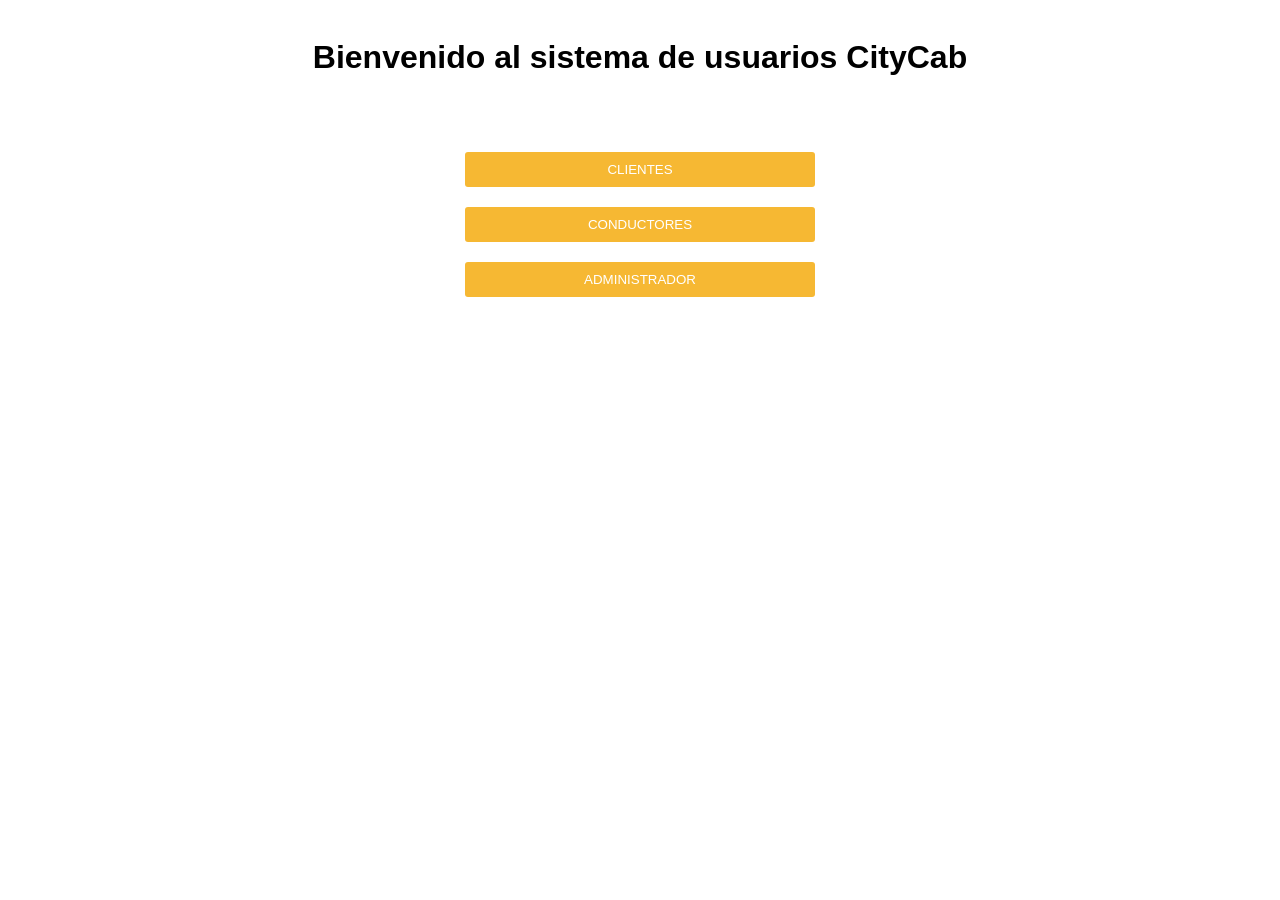
<file: index.html>
<!DOCTYPE html>
<html lang="en">
<head>
    <meta charset="UTF-8">
    <meta name="viewport" content="width=device-width, initial-scale=1.0">
    <meta http-equiv="X-UA-Compatible" content="ie=edge">
    <link  rel='stylesheet' href="partials/css/diseno.css">
        <link rel="stylesheet" href="https://use.fontawesome.com/releases/v5.6.3/css/all.css" integrity="sha384-UHRtZLI+pbxtHCWp1t77Bi1L4ZtiqrqD80Kn4Z8NTSRyMA2Fd33n5dQ8lWUE00s/" crossorigin="anonymous">
    <title>Inicio de sesión</title>
</head>
<body>
<?php include  'partials/header.php'; ?>

</head>
<body>
<center>
<br>
<h1>Bienvenido al sistema de usuarios  CityCab </h1>

<br><br>
<form>
</a>  
    <br>
<input type="submit" name="CLIENTES" onclick="this.form.action='FormCliente/CLIENTE/Login.php'" value="CLIENTES"/><br>
<input type="submit" name="CONDUCTORES" onclick="this.form.action='FormConductor/Login.php'" value="CONDUCTORES"/><br>
<input type="submit" name="ADMINISTRADOR" onclick="this.form.action='FormAdmin/login.php'" value="ADMINISTRADOR"/>
</center>
</form>
<br>
</body>
</html>
</file>
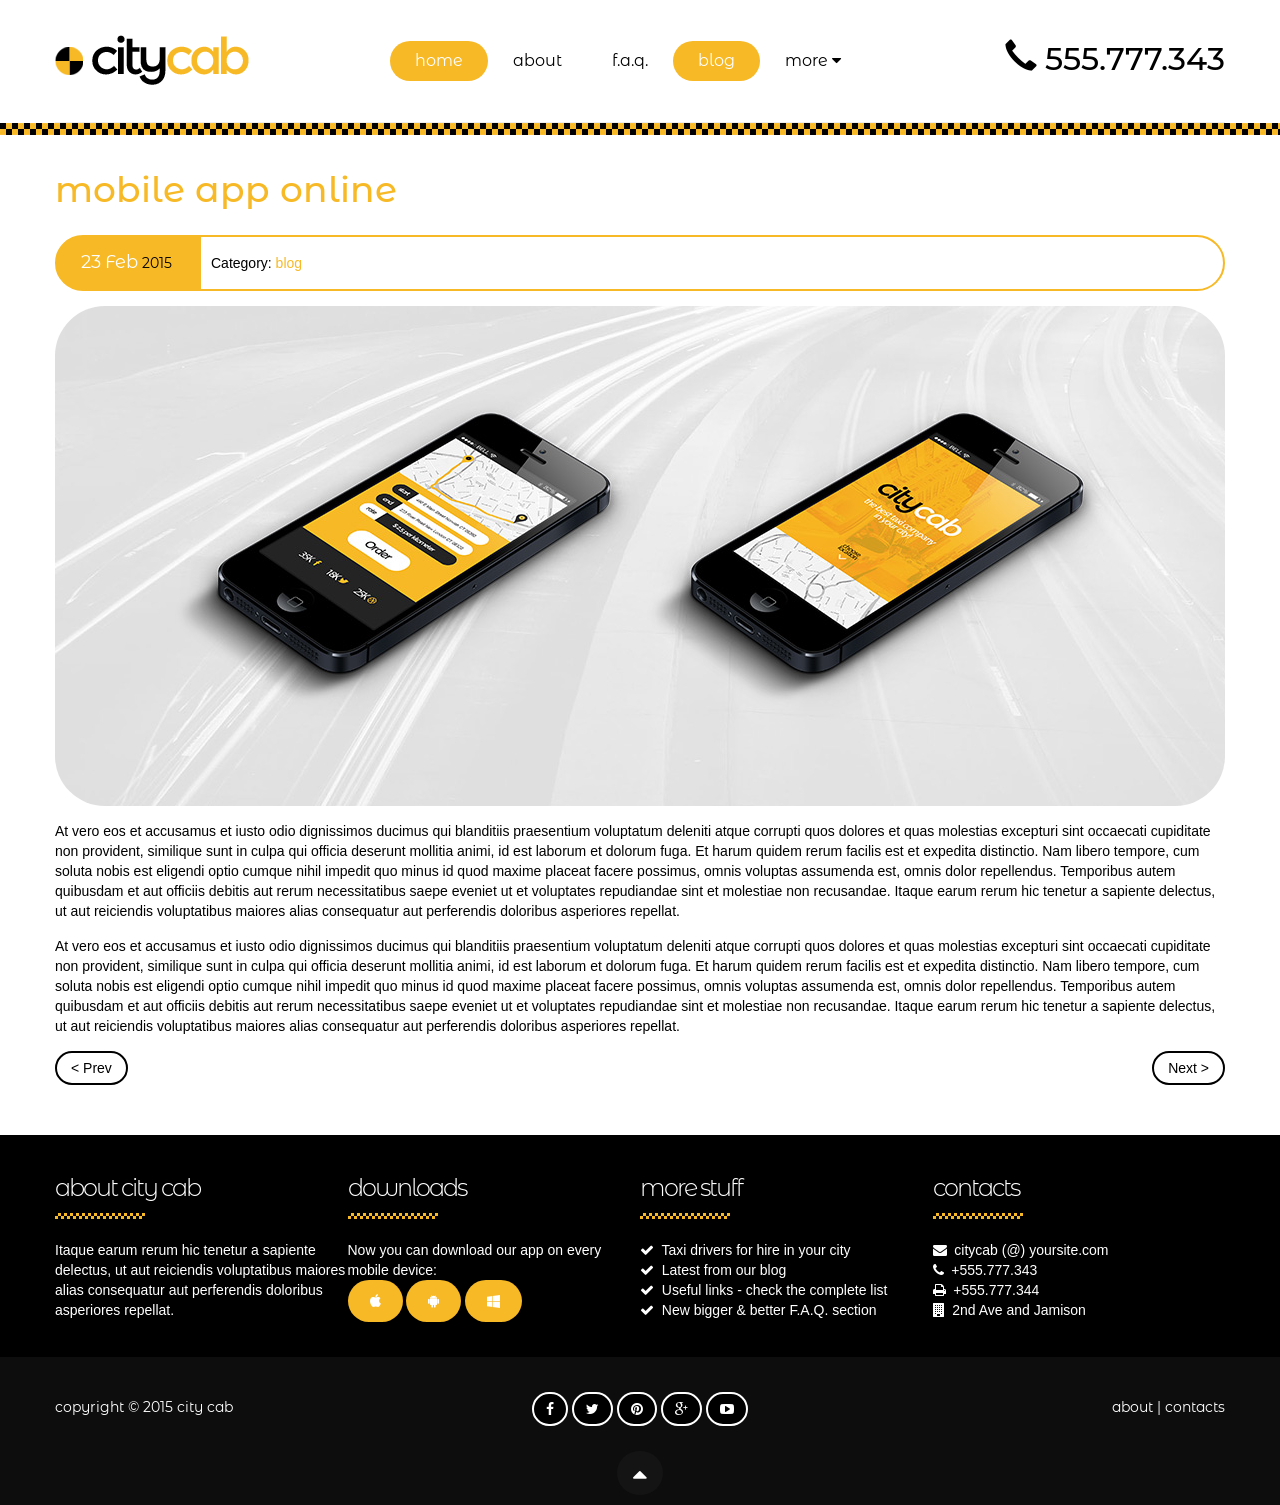
<file: FormAdmin/mobile-app-online.html>
<!DOCTYPE html>
<html lang="en">
  <head>
    <meta charset="utf-8">
    <meta http-equiv="X-UA-Compatible" content="IE=edge">
    <meta name="viewport" content="width=device-width, initial-scale=1.0">
	
	<!-- Meta -->
    <meta name="description" content="SityCab is a taxi company responsive html template.">
	<meta name="keywords" content="boostrap, responsive, html5, css3, jquery, theme, uikit, multicolor, parallax, retina, taxi business" />
    <meta name="author" content="dhsign">
	<meta name="robots" content="index, follow" />
	<meta name="revisit-after" content="3 days" />	
    <title>CityCab - Taxi Company Responsive Html Template</title>
	
	<!-- Styles -->	
    <!-- Bootstrap core CSS -->
    <link href="bootstrap/css/bootstrap.css" rel="stylesheet">
	<!-- jQuery UI CSS -->
    <link href="assets/css/jquery-ui.css" rel="stylesheet">		
    <!-- Uikit CSS -->
    <link href="assets/css/uikit.almost-flat.css" rel="stylesheet">		
    <!-- OWL Carousel CSS -->
    <link href="assets/css/owl.carousel.css" rel="stylesheet">
    <link href="assets/css/owl.theme.css" rel="stylesheet">	
    <!-- Template CSS -->
	<link href="assets/css/quotes.css" rel="stylesheet">
	<link href="assets/css/product.css" rel="stylesheet">
    <link href="citycab.css" rel="stylesheet">	
    <!-- HTML5 shim and Respond.js IE8 support of HTML5 elements and media queries -->
    <!--[if lt IE 9]>
      <script src="https://oss.maxcdn.com/libs/html5shiv/3.7.0/html5shiv.js"></script>
      <script src="https://oss.maxcdn.com/libs/respond.js/1.3.0/respond.min.js"></script>
    <![endif]-->	
	<!-- Google Font -->
	<link href='http://fonts.googleapis.com/css?family=Montserrat+Alternates' rel='stylesheet' type='text/css'>
  </head>

  <body>
    <!-- Wrap all page content -->
    <div class="page-wrapper" id="page-top">
	  <header class="header-wrapper" id="header-wrapper" >
	    <!-- Main Navigation  -->
	    <div class="container main-navigation">
		  <div id="header" class="row">
            <div class="col-md-12 col-pad-0">
	          <!-- Fixed navbar -->
              <div class="navbar navbar-default navbar-fixed-top" role="navigation"> 
				<!-- Brand and toggle get grouped -->
				<div class="navbar-header">
				  <a id="offcanvas-toggler" class="navbar-toggle" data-toggle="collapse"></a>
                  <div class="navbar-brand">
                    <a href="index.html"><img src="images/logo.png" alt="Logo"></a>
                  </div>
				</div>
		        <h2 class="navbar-text navbar-right"><i class="glyphicon glyphicon-earphone glyphicon-align-left" aria-hidden="true"></i> 555.777.343</h2>
                <div class="collapse navbar-collapse">
                  <ul class="nav navbar-nav navbar-nav-center">
                    <li class="active"><a href="index.html">home</a></li>
                    <li><a href="about.html">about</a></li>
                    <li><a href="faq.html">f.a.q.</a></li>
                    <li class="active"><a href="blog.html">blog</a></li>
                    <li data-uk-dropdown="" class="uk-parent">
                      <a href="mobile-app-online.html">more <i class="uk-icon-caret-down"></i></a>
                      <div class="uk-dropdown uk-dropdown-navbar" style="">
                        <ul class="uk-nav uk-nav-navbar">
                          <li><a href="buttons.html">buttons</a></li>
                          <li><a href="icons.html">icons</a></li>
                          <li class="uk-nav-divider"></li>
                          <li><a href="typography.html">typography</a></li>
                          <li><a href="error-404.html">error 404</a></li>
                          <li class="uk-nav-divider"></li>
                          <li><a href="blog-left-sidebar.html">left sidebar</a></li>
                          <li><a href="blog-right-sidebar.html">right sidebar</a></li>						  
                        </ul>
                      </div>
                    </li>
                  </ul>
                </div><!--/.nav-collapse -->
              </div>
			</div>  
          </div>
		</div>
		<!-- /Main Navigation -->
	  </header>

      <!-- Gap -->
      <div id="taxiStripe" class="container-fluid gap-fullsize">
	  </div>
	  <!-- /Gap --> 

      <div id="blog" class="container blog-wrapper"> 
        <!-- Blog List -->	
        <section class="blog">		
	      <div class="row">                        				
			<div class="col-md-12">
			  <article>
                <header>
                  <h1 class="entry-title page-header">
                    <a title="city cab mobile app online" rel="bookmark" href="mobile-app-online.html">mobile app online</a>
                  </h1>
                </header>  
                <div class="entry-meta muted clearfix">
                  <time datetime="2015-02-23 10:23:27" class="create-date">
                    <span class="day">23</span>
		            <span class="month">Feb</span>
		            <span class="year">2015</span>
                  </time>
				  <span class="category-name">
					Category: <a href="blog.html" title="blog" rel="category">blog</a>
				  </span>            
                </div>            
                <section class="entry-content entry-content-bottom-zero">  		
		          <p><img alt="Blog" src="images/4.jpg" class="taxi"></p>
                  <p>At vero eos et accusamus et iusto odio dignissimos ducimus qui blanditiis praesentium voluptatum deleniti atque corrupti quos dolores et quas molestias excepturi sint occaecati cupiditate non provident, similique sunt in culpa qui officia deserunt mollitia animi, id est laborum et dolorum fuga. Et harum quidem rerum facilis est et expedita distinctio. Nam libero tempore, cum soluta nobis est eligendi optio cumque nihil impedit quo minus id quod maxime placeat facere possimus, omnis voluptas assumenda est, omnis dolor repellendus. Temporibus autem quibusdam et aut officiis debitis aut rerum necessitatibus saepe eveniet ut et voluptates repudiandae sint et molestiae non recusandae. Itaque earum rerum hic tenetur a sapiente delectus, ut aut reiciendis voluptatibus maiores alias consequatur aut perferendis doloribus asperiores repellat.    </p>
                  <p>At vero eos et accusamus et iusto odio dignissimos ducimus qui blanditiis praesentium voluptatum deleniti atque corrupti quos dolores et quas molestias excepturi sint occaecati cupiditate non provident, similique sunt in culpa qui officia deserunt mollitia animi, id est laborum et dolorum fuga. Et harum quidem rerum facilis est et expedita distinctio. Nam libero tempore, cum soluta nobis est eligendi optio cumque nihil impedit quo minus id quod maxime placeat facere possimus, omnis voluptas assumenda est, omnis dolor repellendus. Temporibus autem quibusdam et aut officiis debitis aut rerum necessitatibus saepe eveniet ut et voluptates repudiandae sint et molestiae non recusandae. Itaque earum rerum hic tenetur a sapiente delectus, ut aut reiciendis voluptatibus maiores alias consequatur aut perferendis doloribus asperiores repellat.</p>
                  <ul class="pager pagenav">
	                <li class="previous">
		              <a rel="prev" href="city-cab-fever.html">&lt; Prev</a>
	                </li>
	                <li class="next">
		              <a rel="next" href="taxi-services.html">Next &gt;</a>
	                </li>
                  </ul>
        		</section>  	
              </article><!-- end article -->				
			</div>
		  </div><!-- end row -->											
        </section>	
	    <!-- /Blog List -->
      </div>		
	  
      <!-- Bottom -->
      <section class="bottom" id="bottom">	  
        <div class="container">
	      <div class="row bottom-row">                        
            <div class="col-md-3">
              <h3 class="header header-bottom">about city cab</h3>
	          <p> 
			    Itaque earum rerum hic tenetur a sapiente delectus, ut aut reiciendis voluptatibus maiores alias consequatur aut perferendis doloribus asperiores repellat.
			  </p>
		    </div>
            <div class="col-md-3">
              <h3 class="header header-bottom">downloads</h3>
		      <p>	Now you can download our app on every mobile device: </p>
              <p>
                <a href="mobile-app-online.html#" class="btn btn-primary"><i class="uk-icon-apple"></i></a>
                <a href="mobile-app-online.html#" class="btn btn-primary"><i class="uk-icon-android"></i></a>
                <a href="mobile-app-online.html#" class="btn btn-primary"><i class="uk-icon-windows"></i></a>
              </p>
		    </div>
            <div class="col-md-3">
              <h3 class="header header-bottom">more stuff</h3>
		      <p>
                <i class="uk-icon-check "></i>&nbsp; <a href="mobile-app-online.html#">Taxi drivers for hire in your city</a><br>
                <i class="uk-icon-check "></i>&nbsp; <a href="mobile-app-online.html#">Latest from our blog</a><br>
                <i class="uk-icon-check "></i>&nbsp; <a href="mobile-app-online.html#">Useful links - check the complete list</a><br>
                <i class="uk-icon-check "></i>&nbsp; <a href="mobile-app-online.html#">New bigger &amp; better F.A.Q. section</a>		
			  </p> 
		    </div>	
            <div class="col-md-3">
              <h3 class="header header-bottom">contacts</h3>
		      <p>
                <i class="uk-icon-envelope "></i>&nbsp; citycab (@) yoursite.com<br>
			    <i class="uk-icon-phone "></i>&nbsp; +555.777.343<br>
			    <i class="uk-icon-print "></i>&nbsp; +555.777.344<br>
			    <i class="uk-icon-building "></i>&nbsp; 2nd Ave and Jamison			
			  </p>
		    </div>		  		  
		  </div>
	    </div> 
	  </section>
	  <!-- /Bottom -->

	  <!-- Footer -->
      <footer class="footer-wrapper" id="footer-wrapper">
	    <div class="container">
		  <div id="footer" class="row">
            <div class="col-md-4">
			  <span class="copyright">copyright &copy;  2015 city cab</span>
			</div>
            <div class="col-md-4 uk-text-center">
              <div>
			    <a href="mobile-app-online.html#" class="btn btn-inverse social"><i class="uk-icon-facebook"></i></a>				
			    <a href="mobile-app-online.html#" class="btn btn-inverse social"><i class="uk-icon-twitter"></i></a>				
			    <a href="mobile-app-online.html#" class="btn btn-inverse social"><i class="uk-icon-pinterest"></i></a>				
			    <a href="mobile-app-online.html#" class="btn btn-inverse social"><i class="uk-icon-google-plus"></i></a>				
			    <a href="mobile-app-online.html#" class="btn btn-inverse social"><i class="uk-icon-youtube-play"></i></a>				
			  </div>
			  	<a class="totop" rel="nofollow" href="mobile-app-online.html#page-top" title="Goto Top" data-uk-smooth-scroll><i class="uk-icon-caret-up"></i></a>
			</div>
            <div class="col-md-4 uk-text-right">	
	          <a>about</a> | <a>contacts</a>
			</div>  
	      </div>
        </div>

	  </footer>
      <!-- /Footer -->

	  <!-- Off Canvas Menu -->
      <div class="offcanvas-menu">
        <a class="close-offcanvas" href="mobile-app-online.html#"><i class="uk-icon-remove"></i></a>
        <div class="offcanvas-inner">
	      <ul class="nav menu">
            <li class="active"><a href="index.html">home</a></li>
            <li><a href="about.html">about</a></li>
            <li><a href="faq.html">f.a.q.</a></li>
            <li><a href="blog.html">blog</a></li>
            <li class="deeper parent active">
              <a href="mobile-app-online.html">more</a>
              <ul class="nav-child unstyled small">
                <li><a href="buttons.html">buttons</a></li>
                <li><a href="icons.html">icons</a></li>
                <li><a href="typography.html">typography</a></li>
                <li><a href="error-404.html">error 404</a></li>
                <li><a href="blog-left-sidebar.html">left sidebar</a></li>
                <li><a href="blog-right-sidebar.html">right sidebar</a></li>						  
              </ul>
            </li>	
	      </ul>
        </div>  
      </div>
	  <!-- /Off Canvas Menu -->
	  
    </div>
    <!-- /Wrap all page content -->

    <!-- Scripts placed at the end of the document so the pages load faster -->
	
    <!-- Jquery scripts -->
    <script src="assets/js/jquery.min.js"></script>
    <script src="assets/js/jquery-ui.min.js"></script>	
	
    <!-- Uikit scripts -->
	<script src="assets/js/uikit.min.js"></script> 	
	
	<!-- OWL Carousel scripts -->
	<script src="assets/js/owl.carousel.min.js"></script>
	
    <!-- Template scripts -->
	<script src="assets/js/template.js"></script>  
	
	<!-- Bootstrap core JavaScript -->
    <script src="bootstrap/js/bootstrap.min.js"></script>

    <!-- IE10 viewport hack for Surface/desktop Windows 8 bug -->
    <script src="assets/js/ie10-viewport-bug-workaround.js"></script>


  </body>
</html>
</file>
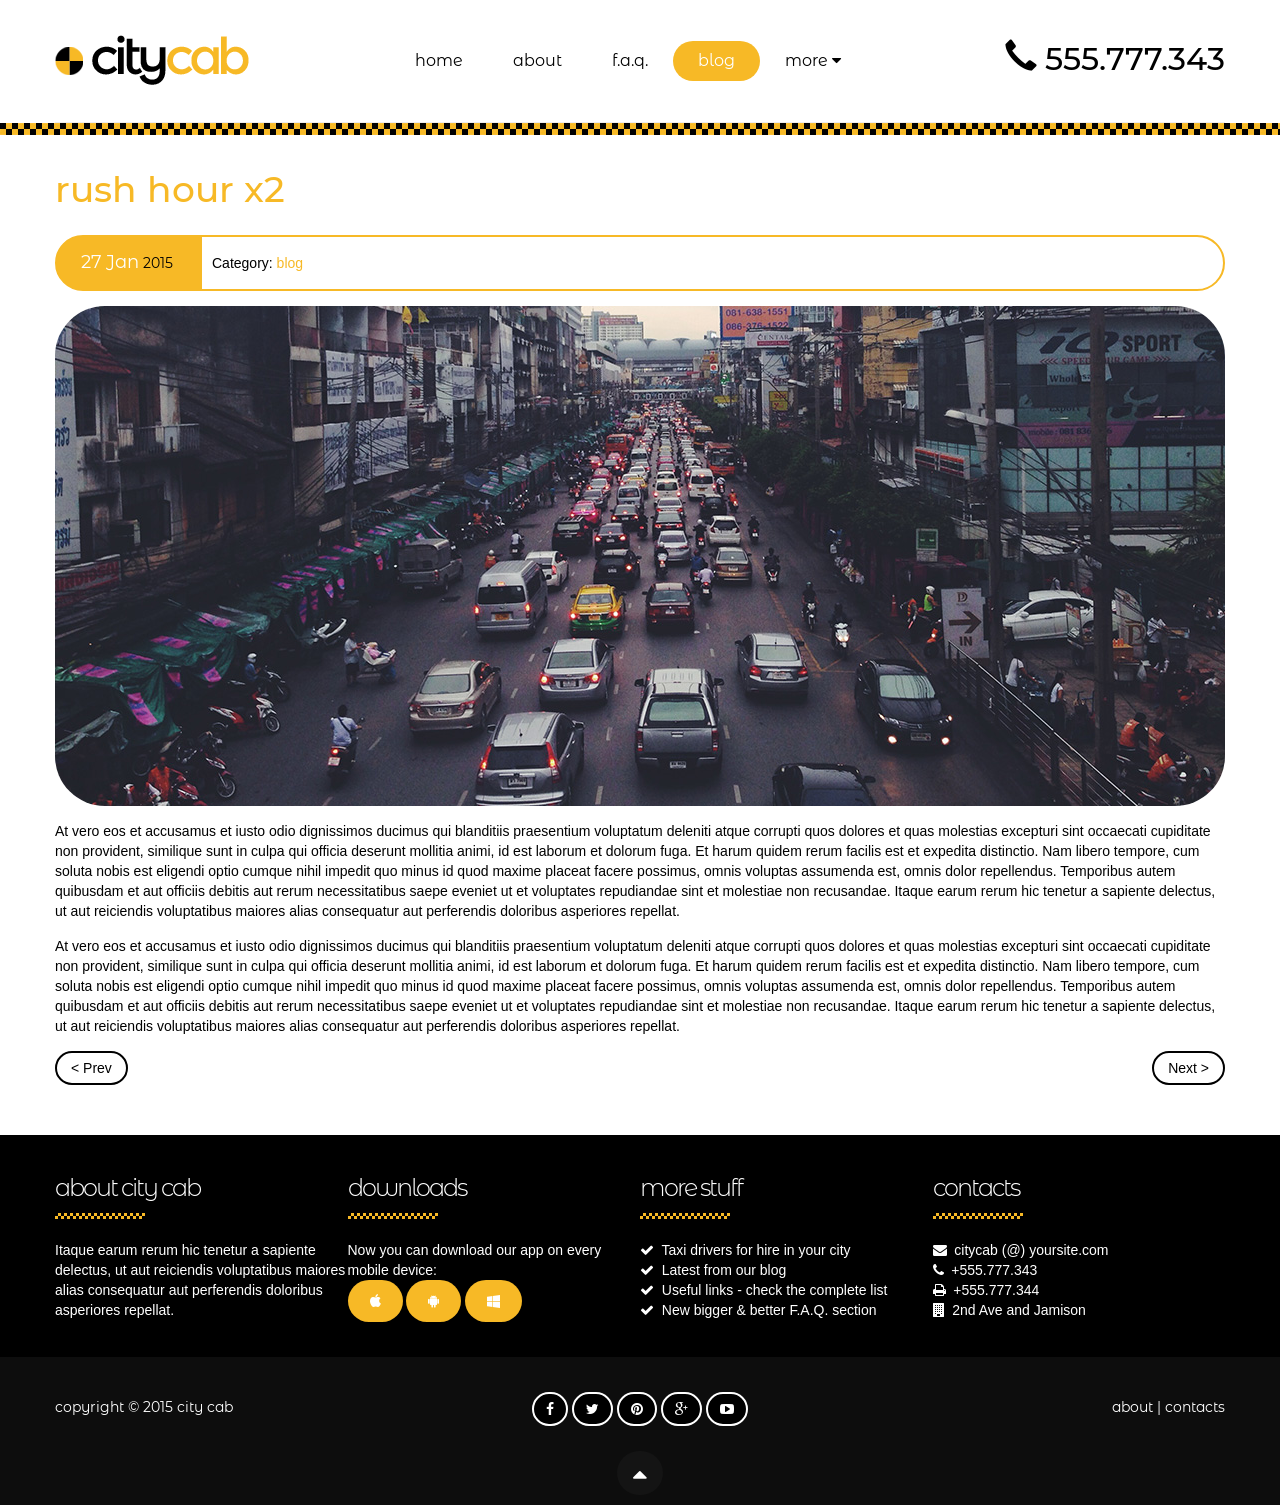
<file: FormAdmin/rush-hour-x2.html>
<!DOCTYPE html>
<html lang="en">
  <head>
    <meta charset="utf-8">
    <meta http-equiv="X-UA-Compatible" content="IE=edge">
    <meta name="viewport" content="width=device-width, initial-scale=1.0">
	
	<!-- Meta -->
    <meta name="description" content="SityCab is a taxi company responsive html template.">
	<meta name="keywords" content="boostrap, responsive, html5, css3, jquery, theme, uikit, multicolor, parallax, retina, taxi business" />
    <meta name="author" content="dhsign">
	<meta name="robots" content="index, follow" />
	<meta name="revisit-after" content="3 days" />	
    <title>CityCab - Taxi Company Responsive Html Template</title>
	
	<!-- Styles -->	
    <!-- Bootstrap core CSS -->
    <link href="bootstrap/css/bootstrap.css" rel="stylesheet">
	<!-- jQuery UI CSS -->
    <link href="assets/css/jquery-ui.css" rel="stylesheet">		
    <!-- Uikit CSS -->
    <link href="assets/css/uikit.almost-flat.css" rel="stylesheet">		
    <!-- OWL Carousel CSS -->
    <link href="assets/css/owl.carousel.css" rel="stylesheet">
    <link href="assets/css/owl.theme.css" rel="stylesheet">	
    <!-- Template CSS -->
	<link href="assets/css/quotes.css" rel="stylesheet">
	<link href="assets/css/product.css" rel="stylesheet">
    <link href="citycab.css" rel="stylesheet">	
    <!-- HTML5 shim and Respond.js IE8 support of HTML5 elements and media queries -->
    <!--[if lt IE 9]>
      <script src="https://oss.maxcdn.com/libs/html5shiv/3.7.0/html5shiv.js"></script>
      <script src="https://oss.maxcdn.com/libs/respond.js/1.3.0/respond.min.js"></script>
    <![endif]-->	
	<!-- Google Font -->
	<link href='http://fonts.googleapis.com/css?family=Montserrat+Alternates' rel='stylesheet' type='text/css'>
  </head>

  <body>
    <!-- Wrap all page content -->
    <div class="page-wrapper" id="page-top">
	  <header class="header-wrapper" id="header-wrapper" >
	    <!-- Main Navigation  -->
	    <div class="container main-navigation">
		  <div id="header" class="row">
            <div class="col-md-12 col-pad-0">
	          <!-- Fixed navbar -->
              <div class="navbar navbar-default navbar-fixed-top" role="navigation"> 
				<!-- Brand and toggle get grouped -->
				<div class="navbar-header">
				  <a id="offcanvas-toggler" class="navbar-toggle" data-toggle="collapse"></a>
                  <div class="navbar-brand">
                    <a href="index.html"><img src="images/logo.png" alt="Logo"></a>
                  </div>
				</div>
		        <h2 class="navbar-text navbar-right"><i class="glyphicon glyphicon-earphone glyphicon-align-left" aria-hidden="true"></i> 555.777.343</h2>
                <div class="collapse navbar-collapse">
                  <ul class="nav navbar-nav navbar-nav-center">
                    <li><a href="index.html">home</a></li>
                    <li><a href="about.html">about</a></li>
                    <li><a href="faq.html">f.a.q.</a></li>
                    <li class="active"><a href="blog.html">blog</a></li>
                    <li data-uk-dropdown="" class="uk-parent">
                      <a href="rush-hour-x2.html">more <i class="uk-icon-caret-down"></i></a>
                      <div class="uk-dropdown uk-dropdown-navbar" style="">
                        <ul class="uk-nav uk-nav-navbar">
                          <li><a href="buttons.html">buttons</a></li>
                          <li><a href="icons.html">icons</a></li>
                          <li class="uk-nav-divider"></li>
                          <li><a href="typography.html">typography</a></li>
                          <li><a href="error-404.html">error 404</a></li>
                          <li class="uk-nav-divider"></li>
                          <li><a href="blog-left-sidebar.html">left sidebar</a></li>
                          <li><a href="blog-right-sidebar.html">right sidebar</a></li>						  
                        </ul>
                      </div>
                    </li>
                  </ul>
                </div><!--/.nav-collapse -->
              </div>
			</div>  
          </div>
		</div>
		<!-- /Main Navigation -->
	  </header>

      <!-- Gap -->
      <div id="taxiStripe" class="container-fluid gap-fullsize">
	  </div>
	  <!-- /Gap -->  

      <div id="blog" class="container blog-wrapper"> 
        <!-- Blog List -->	
        <section class="blog">		
	      <div class="row">                        				
			<div class="col-md-12">
			  <article>
                <header>
                  <h1 class="entry-title page-header">
                    <a title="rush hour x2" rel="bookmark" href="rush-hour-x2.html">rush hour x2</a>
                  </h1>
                </header>  
                <div class="entry-meta muted clearfix">
                  <time datetime="2015-01-27 15:13:27" class="create-date">
                    <span class="day">27</span>
		            <span class="month">Jan</span>
		            <span class="year">2015</span>
                  </time>
				  <span class="category-name">
					Category: <a href="blog.html" title="blog" rel="category">blog</a>
				  </span>            
                </div>            
                <section class="entry-content entry-content-bottom-zero">  		
		          <p><img alt="Blog" src="images/2.jpg" class="taxi"></p>
                  <p>At vero eos et accusamus et iusto odio dignissimos ducimus qui blanditiis praesentium voluptatum deleniti atque corrupti quos dolores et quas molestias excepturi sint occaecati cupiditate non provident, similique sunt in culpa qui officia deserunt mollitia animi, id est laborum et dolorum fuga. Et harum quidem rerum facilis est et expedita distinctio. Nam libero tempore, cum soluta nobis est eligendi optio cumque nihil impedit quo minus id quod maxime placeat facere possimus, omnis voluptas assumenda est, omnis dolor repellendus. Temporibus autem quibusdam et aut officiis debitis aut rerum necessitatibus saepe eveniet ut et voluptates repudiandae sint et molestiae non recusandae. Itaque earum rerum hic tenetur a sapiente delectus, ut aut reiciendis voluptatibus maiores alias consequatur aut perferendis doloribus asperiores repellat.    </p>
                  <p>At vero eos et accusamus et iusto odio dignissimos ducimus qui blanditiis praesentium voluptatum deleniti atque corrupti quos dolores et quas molestias excepturi sint occaecati cupiditate non provident, similique sunt in culpa qui officia deserunt mollitia animi, id est laborum et dolorum fuga. Et harum quidem rerum facilis est et expedita distinctio. Nam libero tempore, cum soluta nobis est eligendi optio cumque nihil impedit quo minus id quod maxime placeat facere possimus, omnis voluptas assumenda est, omnis dolor repellendus. Temporibus autem quibusdam et aut officiis debitis aut rerum necessitatibus saepe eveniet ut et voluptates repudiandae sint et molestiae non recusandae. Itaque earum rerum hic tenetur a sapiente delectus, ut aut reiciendis voluptatibus maiores alias consequatur aut perferendis doloribus asperiores repellat.</p>
                  <ul class="pager pagenav">
	                <li class="previous">
		              <a rel="prev" href="taxi-services.html">&lt; Prev</a>
	                </li>
	                <li class="next">
		              <a rel="next" href="taxi-craze.html">Next &gt;</a>
	                </li>
                  </ul>
        		</section>  	
              </article><!-- end article -->				
			</div>
		  </div><!-- end row -->											
        </section>	
	    <!-- /Blog List -->
      </div>		
	  
      <!-- Bottom -->
      <section class="bottom" id="bottom">	  
        <div class="container">
	      <div class="row bottom-row">                        
            <div class="col-md-3">
              <h3 class="header header-bottom">about city cab</h3>
	          <p> 
			    Itaque earum rerum hic tenetur a sapiente delectus, ut aut reiciendis voluptatibus maiores alias consequatur aut perferendis doloribus asperiores repellat.
			  </p>
		    </div>
            <div class="col-md-3">
              <h3 class="header header-bottom">downloads</h3>
		      <p>	Now you can download our app on every mobile device: </p>
              <p>
                <a href="rush-hour-x2.html#" class="btn btn-primary"><i class="uk-icon-apple"></i></a>
                <a href="rush-hour-x2.html#" class="btn btn-primary"><i class="uk-icon-android"></i></a>
                <a href="rush-hour-x2.html#" class="btn btn-primary"><i class="uk-icon-windows"></i></a>
              </p>
		    </div>
            <div class="col-md-3">
              <h3 class="header header-bottom">more stuff</h3>
		      <p>
                <i class="uk-icon-check "></i>&nbsp; <a href="rush-hour-x2.html#">Taxi drivers for hire in your city</a><br>
                <i class="uk-icon-check "></i>&nbsp; <a href="rush-hour-x2.html#">Latest from our blog</a><br>
                <i class="uk-icon-check "></i>&nbsp; <a href="rush-hour-x2.html#">Useful links - check the complete list</a><br>
                <i class="uk-icon-check "></i>&nbsp; <a href="rush-hour-x2.html#">New bigger &amp; better F.A.Q. section</a>		
			  </p> 
		    </div>	
            <div class="col-md-3">
              <h3 class="header header-bottom">contacts</h3>
		      <p>
                <i class="uk-icon-envelope "></i>&nbsp; citycab (@) yoursite.com<br>
			    <i class="uk-icon-phone "></i>&nbsp; +555.777.343<br>
			    <i class="uk-icon-print "></i>&nbsp; +555.777.344<br>
			    <i class="uk-icon-building "></i>&nbsp; 2nd Ave and Jamison			
			  </p>
		    </div>		  		  
		  </div>
	    </div> 
	  </section>
	  <!-- /Bottom -->

	  <!-- Footer -->
      <footer class="footer-wrapper" id="footer-wrapper">
	    <div class="container">
		  <div id="footer" class="row">
            <div class="col-md-4">
			  <span class="copyright">copyright &copy;  2015 city cab</span>
			</div>
            <div class="col-md-4 uk-text-center">
              <div>
			    <a href="rush-hour-x2.html#" class="btn btn-inverse social"><i class="uk-icon-facebook"></i></a>				
			    <a href="rush-hour-x2.html#" class="btn btn-inverse social"><i class="uk-icon-twitter"></i></a>				
			    <a href="rush-hour-x2.html#" class="btn btn-inverse social"><i class="uk-icon-pinterest"></i></a>				
			    <a href="rush-hour-x2.html#" class="btn btn-inverse social"><i class="uk-icon-google-plus"></i></a>				
			    <a href="rush-hour-x2.html#" class="btn btn-inverse social"><i class="uk-icon-youtube-play"></i></a>				
			  </div>
			  	<a class="totop" rel="nofollow" href="rush-hour-x2.html#page-top" title="Goto Top" data-uk-smooth-scroll><i class="uk-icon-caret-up"></i></a>
			</div>
            <div class="col-md-4 uk-text-right">	
	          <a>about</a> | <a>contacts</a>
			</div>  
	      </div>
        </div>

	  </footer>
      <!-- /Footer -->

	  <!-- Off Canvas Menu -->
      <div class="offcanvas-menu">
        <a class="close-offcanvas" href="rush-hour-x2.html#"><i class="uk-icon-remove"></i></a>
        <div class="offcanvas-inner">
	      <ul class="nav menu">
            <li class="active"><a href="index.html">home</a></li>
            <li><a href="about.html">about</a></li>
            <li><a href="faq.html">f.a.q.</a></li>
            <li><a href="blog.html">blog</a></li>
            <li class="deeper parent active">
              <a href="rush-hour-x2.html">more</a>
              <ul class="nav-child unstyled small">
                <li><a href="buttons.html">buttons</a></li>
                <li><a href="icons.html">icons</a></li>
                <li><a href="typography.html">typography</a></li>
                <li><a href="error-404.html">error 404</a></li>
                <li><a href="blog-left-sidebar.html">left sidebar</a></li>
                <li><a href="blog-right-sidebar.html">right sidebar</a></li>						  
              </ul>
            </li>	
	      </ul>
        </div>  
      </div>
	  <!-- /Off Canvas Menu -->	  
    </div>
    <!-- /Wrap all page content -->

    <!-- Scripts placed at the end of the document so the pages load faster -->
	
    <!-- Jquery scripts -->
    <script src="assets/js/jquery.min.js"></script>
    <script src="assets/js/jquery-ui.min.js"></script>	
	
    <!-- Uikit scripts -->
	<script src="assets/js/uikit.min.js"></script> 	
	
	<!-- OWL Carousel scripts -->
	<script src="assets/js/owl.carousel.min.js"></script>
	
    <!-- Template scripts -->
	<script src="assets/js/template.js"></script>  
	
	<!-- Bootstrap core JavaScript -->
    <script src="bootstrap/js/bootstrap.min.js"></script>

    <!-- IE10 viewport hack for Surface/desktop Windows 8 bug -->
    <script src="assets/js/ie10-viewport-bug-workaround.js"></script>


  </body>
</html>
</file>
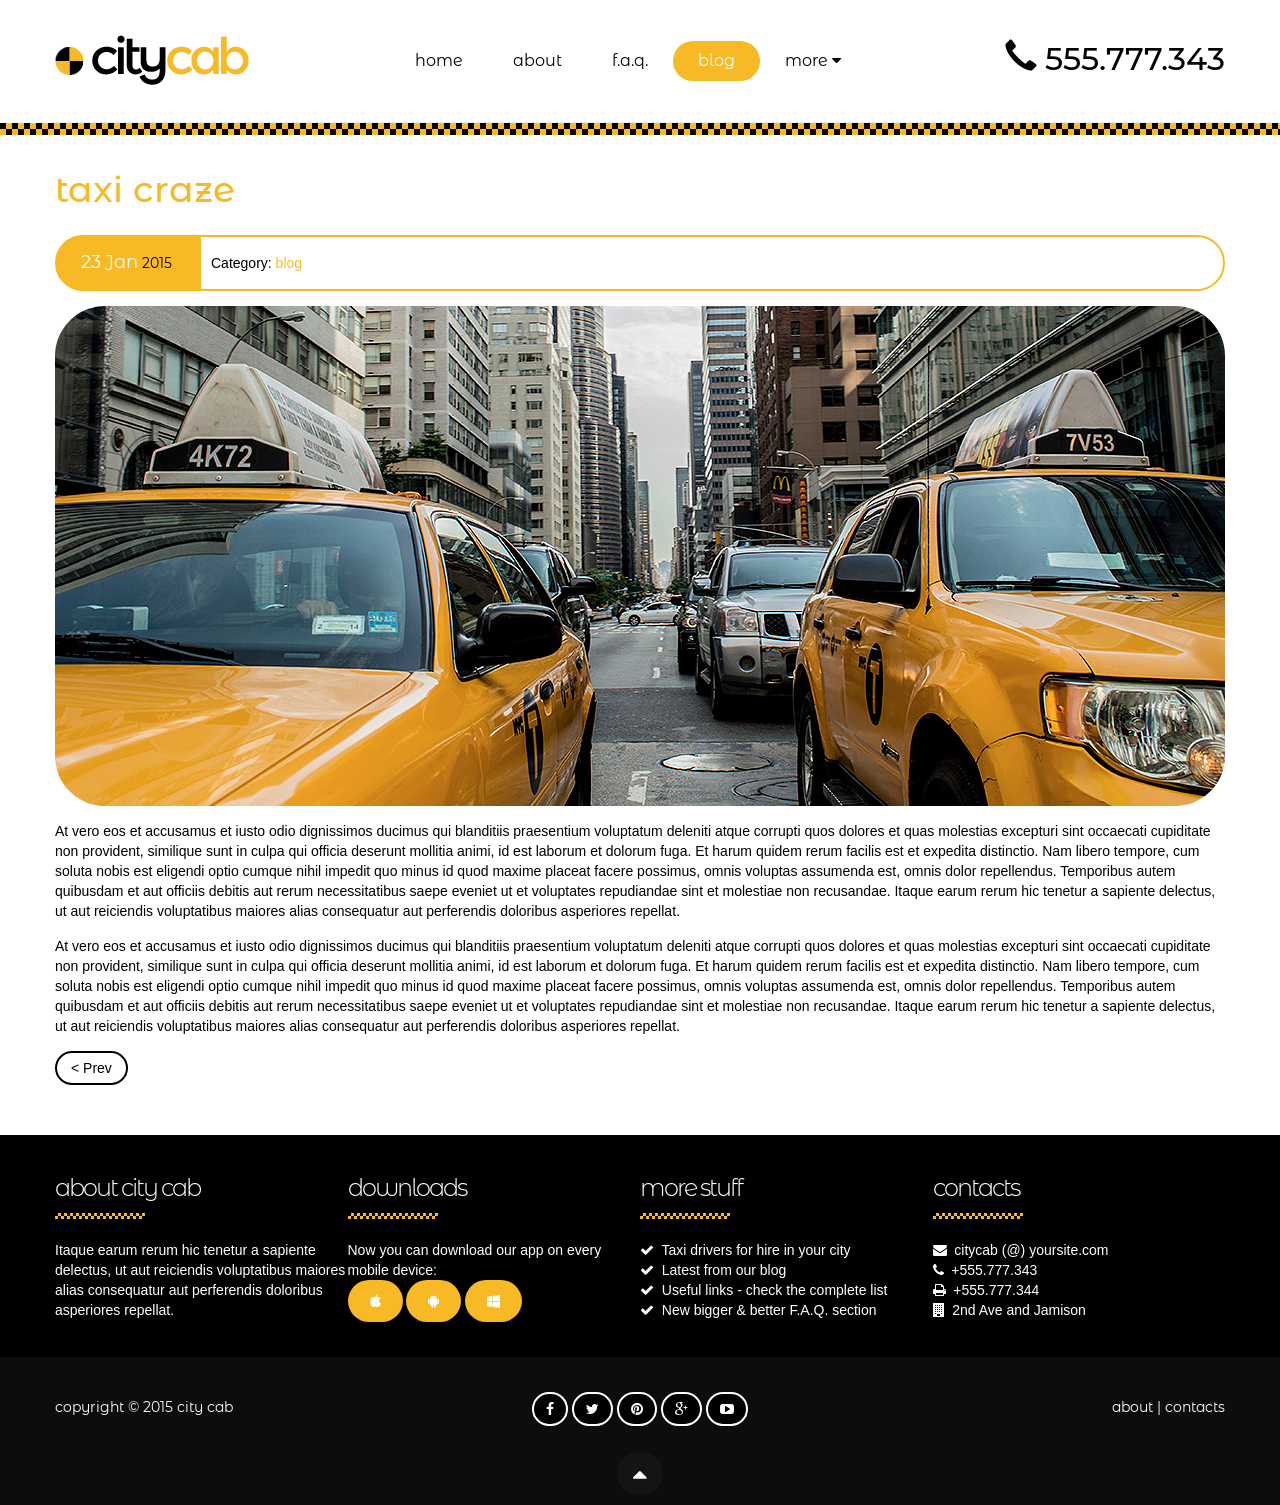
<file: FormAdmin/taxi-craze.html>
<!DOCTYPE html>
<html lang="en">
  <head>
    <meta charset="utf-8">
    <meta http-equiv="X-UA-Compatible" content="IE=edge">
    <meta name="viewport" content="width=device-width, initial-scale=1.0">
	
	<!-- Meta -->
    <meta name="description" content="SityCab is a taxi company responsive html template.">
	<meta name="keywords" content="boostrap, responsive, html5, css3, jquery, theme, uikit, multicolor, parallax, taxi business" />
    <meta name="author" content="dhsign">
	<meta name="robots" content="index, follow" />
	<meta name="revisit-after" content="3 days" />	
    <title>CityCab - Taxi Company Responsive Html Template</title>
	
	<!-- Styles -->	
    <!-- Bootstrap core CSS -->
    <link href="bootstrap/css/bootstrap.css" rel="stylesheet">
	<!-- jQuery UI CSS -->
    <link href="assets/css/jquery-ui.css" rel="stylesheet">		
    <!-- Uikit CSS -->
    <link href="assets/css/uikit.almost-flat.css" rel="stylesheet">		
    <!-- OWL Carousel CSS -->
    <link href="assets/css/owl.carousel.css" rel="stylesheet">
    <link href="assets/css/owl.theme.css" rel="stylesheet">	
    <!-- Template CSS -->
	<link href="assets/css/quotes.css" rel="stylesheet">
	<link href="assets/css/product.css" rel="stylesheet">
    <link href="citycab.css" rel="stylesheet">	
    <!-- HTML5 shim and Respond.js IE8 support of HTML5 elements and media queries -->
    <!--[if lt IE 9]>
      <script src="https://oss.maxcdn.com/libs/html5shiv/3.7.0/html5shiv.js"></script>
      <script src="https://oss.maxcdn.com/libs/respond.js/1.3.0/respond.min.js"></script>
    <![endif]-->
	
	<!-- Google Font -->
	<link href='http://fonts.googleapis.com/css?family=Montserrat+Alternates' rel='stylesheet' type='text/css'>
  </head>

  <body>
    <!-- Wrap all page content -->
    <div class="page-wrapper" id="page-top">
	  <header class="header-wrapper" id="header-wrapper" >
	    <!-- Main Navigation  -->
	    <div class="container main-navigation">
		  <div id="header" class="row">
            <div class="col-md-12 col-pad-0">
	          <!-- Fixed navbar -->
              <div class="navbar navbar-default navbar-fixed-top" role="navigation"> 
				<!-- Brand and toggle get grouped -->
				<div class="navbar-header">
				  <a id="offcanvas-toggler" class="navbar-toggle" data-toggle="collapse"></a>
                  <div class="navbar-brand">
                    <a href="index.html"><img src="images/logo.png" alt="Logo"></a>
                  </div>
				</div>
		        <h2 class="navbar-text navbar-right"><i class="glyphicon glyphicon-earphone glyphicon-align-left" aria-hidden="true"></i> 555.777.343</h2>
                <div class="collapse navbar-collapse">
                  <ul class="nav navbar-nav navbar-nav-center">
                    <li><a href="index.html">home</a></li>
                    <li><a href="about.html">about</a></li>
                    <li><a href="faq.html">f.a.q.</a></li>
                    <li class="active"><a href="blog.html">blog</a></li>
                    <li data-uk-dropdown="" class="uk-parent">
                      <a href="taxi-craze.html">more <i class="uk-icon-caret-down"></i></a>
                      <div class="uk-dropdown uk-dropdown-navbar" style="">
                        <ul class="uk-nav uk-nav-navbar">
                          <li><a href="buttons.html">buttons</a></li>
                          <li><a href="icons.html">icons</a></li>
                          <li class="uk-nav-divider"></li>
                          <li><a href="typography.html">typography</a></li>
                          <li><a href="error-404.html">error 404</a></li>
                          <li class="uk-nav-divider"></li>
                          <li><a href="blog-left-sidebar.html">left sidebar</a></li>
                          <li><a href="blog-right-sidebar.html">right sidebar</a></li>						  
                        </ul>
                      </div>
                    </li>
                  </ul>
                </div><!--/.nav-collapse -->
              </div>
			</div>  
          </div>
		</div>
		<!-- /Main Navigation -->
	  </header>

      <!-- Gap -->
      <div id="taxiStripe" class="container-fluid gap-fullsize">
	  </div>
	  <!-- /Gap -->  

      <div id="blog" class="container blog-wrapper">
        <!-- Blog List -->	
        <section class="blog">		
	      <div class="row">                        				
			<div class="col-md-12">
			  <article>
                <header>
                  <h1 class="entry-title page-header">
                    <a title="city cab taxi craze" rel="bookmark" href="taxi-craze.html">taxi craze</a>
                  </h1>
                </header>  
                <div class="entry-meta muted clearfix">
                  <time datetime="2015-01-23 11:23:27" class="create-date">
                    <span class="day">23</span>
		            <span class="month">Jan</span>
		            <span class="year">2015</span>
                  </time>
				  <span class="category-name">
					Category: <a href="blog.html" title="blog" rel="category">blog</a>
				  </span>            
                </div>            
                <section class="entry-content entry-content-bottom-zero">  		
		          <p><img alt="Blog" src="images/1.jpg" class="taxi"></p>
                  <p>At vero eos et accusamus et iusto odio dignissimos ducimus qui blanditiis praesentium voluptatum deleniti atque corrupti quos dolores et quas molestias excepturi sint occaecati cupiditate non provident, similique sunt in culpa qui officia deserunt mollitia animi, id est laborum et dolorum fuga. Et harum quidem rerum facilis est et expedita distinctio. Nam libero tempore, cum soluta nobis est eligendi optio cumque nihil impedit quo minus id quod maxime placeat facere possimus, omnis voluptas assumenda est, omnis dolor repellendus. Temporibus autem quibusdam et aut officiis debitis aut rerum necessitatibus saepe eveniet ut et voluptates repudiandae sint et molestiae non recusandae. Itaque earum rerum hic tenetur a sapiente delectus, ut aut reiciendis voluptatibus maiores alias consequatur aut perferendis doloribus asperiores repellat.    </p>
                  <p>At vero eos et accusamus et iusto odio dignissimos ducimus qui blanditiis praesentium voluptatum deleniti atque corrupti quos dolores et quas molestias excepturi sint occaecati cupiditate non provident, similique sunt in culpa qui officia deserunt mollitia animi, id est laborum et dolorum fuga. Et harum quidem rerum facilis est et expedita distinctio. Nam libero tempore, cum soluta nobis est eligendi optio cumque nihil impedit quo minus id quod maxime placeat facere possimus, omnis voluptas assumenda est, omnis dolor repellendus. Temporibus autem quibusdam et aut officiis debitis aut rerum necessitatibus saepe eveniet ut et voluptates repudiandae sint et molestiae non recusandae. Itaque earum rerum hic tenetur a sapiente delectus, ut aut reiciendis voluptatibus maiores alias consequatur aut perferendis doloribus asperiores repellat.</p>
                  <ul class="pager pagenav">
	                <li class="previous">
		              <a rel="prev" href="rush-hour-x2.html">&lt; Prev</a>
	                </li>
                  </ul>
        		</section>  	
              </article><!-- end article -->				
			</div>
		  </div><!-- end row -->											
        </section>	
	    <!-- /Blog List -->
      </div>		
	  
      <!-- Bottom -->
      <section class="bottom" id="bottom">	  
        <div class="container">
	      <div class="row bottom-row">                        
            <div class="col-md-3">
              <h3 class="header header-bottom">about city cab</h3>
	          <p> 
			    Itaque earum rerum hic tenetur a sapiente delectus, ut aut reiciendis voluptatibus maiores alias consequatur aut perferendis doloribus asperiores repellat.
			  </p>
		    </div>
            <div class="col-md-3">
              <h3 class="header header-bottom">downloads</h3>
		      <p>	Now you can download our app on every mobile device: </p>
              <p>
                <a href="taxi-craze.html#" class="btn btn-primary"><i class="uk-icon-apple"></i></a>
                <a href="taxi-craze.html#" class="btn btn-primary"><i class="uk-icon-android"></i></a>
                <a href="taxi-craze.html#" class="btn btn-primary"><i class="uk-icon-windows"></i></a>
              </p>
		    </div>
            <div class="col-md-3">
              <h3 class="header header-bottom">more stuff</h3>
		      <p>
                <i class="uk-icon-check "></i>&nbsp; <a href="taxi-craze.html#">Taxi drivers for hire in your city</a><br>
                <i class="uk-icon-check "></i>&nbsp; <a href="taxi-craze.html#">Latest from our blog</a><br>
                <i class="uk-icon-check "></i>&nbsp; <a href="taxi-craze.html#">Useful links - check the complete list</a><br>
                <i class="uk-icon-check "></i>&nbsp; <a href="taxi-craze.html#">New bigger &amp; better F.A.Q. section</a>		
			  </p> 
		    </div>	
            <div class="col-md-3">
              <h3 class="header header-bottom">contacts</h3>
		      <p>
                <i class="uk-icon-envelope "></i>&nbsp; citycab (@) yoursite.com<br>
			    <i class="uk-icon-phone "></i>&nbsp; +555.777.343<br>
			    <i class="uk-icon-print "></i>&nbsp; +555.777.344<br>
			    <i class="uk-icon-building "></i>&nbsp; 2nd Ave and Jamison			
			  </p>
		    </div>		  		  
		  </div>
	    </div> 
	  </section>
	  <!-- /Bottom -->

	  <!-- Footer -->
      <footer class="footer-wrapper" id="footer-wrapper">
	    <div class="container">
		  <div id="footer" class="row">
            <div class="col-md-4">
			  <span class="copyright">copyright &copy;  2015 city cab</span>
			</div>
            <div class="col-md-4 uk-text-center">
              <div>
			    <a href="taxi-craze.html#" class="btn btn-inverse social"><i class="uk-icon-facebook"></i></a>				
			    <a href="taxi-craze.html#" class="btn btn-inverse social"><i class="uk-icon-twitter"></i></a>				
			    <a href="taxi-craze.html#" class="btn btn-inverse social"><i class="uk-icon-pinterest"></i></a>				
			    <a href="taxi-craze.html#" class="btn btn-inverse social"><i class="uk-icon-google-plus"></i></a>				
			    <a href="taxi-craze.html#" class="btn btn-inverse social"><i class="uk-icon-youtube-play"></i></a>				
			  </div>
			  	<a class="totop" rel="nofollow" href="taxi-craze.html#page-top" title="Goto Top" data-uk-smooth-scroll><i class="uk-icon-caret-up"></i></a>
			</div>
            <div class="col-md-4 uk-text-right">	
	          <a>about</a> | <a>contacts</a>
			</div>  
	      </div>
        </div>

	  </footer>
      <!-- /Footer -->

	  <!-- Off Canvas Menu -->
      <div class="offcanvas-menu">
        <a class="close-offcanvas" href="taxi-craze.html#"><i class="uk-icon-remove"></i></a>
        <div class="offcanvas-inner">
	      <ul class="nav menu">
            <li class="active"><a href="index.html">home</a></li>
            <li><a href="about.html">about</a></li>
            <li><a href="faq.html">f.a.q.</a></li>
            <li><a href="blog.html">blog</a></li>
            <li class="deeper parent active">
              <a href="taxi-craze.html">more</a>
              <ul class="nav-child unstyled small">
                <li><a href="buttons.html">buttons</a></li>
                <li><a href="icons.html">icons</a></li>
                <li><a href="typography.html">typography</a></li>
                <li><a href="error-404.html">error 404</a></li>
                <li><a href="blog-left-sidebar.html">left sidebar</a></li>
                <li><a href="blog-right-sidebar.html">right sidebar</a></li>						  
              </ul>
            </li>	
	      </ul>
        </div>  
      </div>
	  <!-- /Off Canvas Menu -->
	  
    </div>
    <!-- /Wrap all page content -->

    <!-- Scripts placed at the end of the document so the pages load faster -->
	
    <!-- Jquery scripts -->
    <script src="assets/js/jquery.min.js"></script>
    <script src="assets/js/jquery-ui.min.js"></script>	
	
    <!-- Uikit scripts -->
	<script src="assets/js/uikit.min.js"></script> 	
	
	<!-- OWL Carousel scripts -->
	<script src="assets/js/owl.carousel.min.js"></script>
	
    <!-- Template scripts -->
	<script src="assets/js/template.js"></script>  
	
	<!-- Bootstrap core JavaScript -->
    <script src="bootstrap/js/bootstrap.min.js"></script>

    <!-- IE10 viewport hack for Surface/desktop Windows 8 bug -->
    <script src="assets/js/ie10-viewport-bug-workaround.js"></script>


  </body>
</html>
</file>
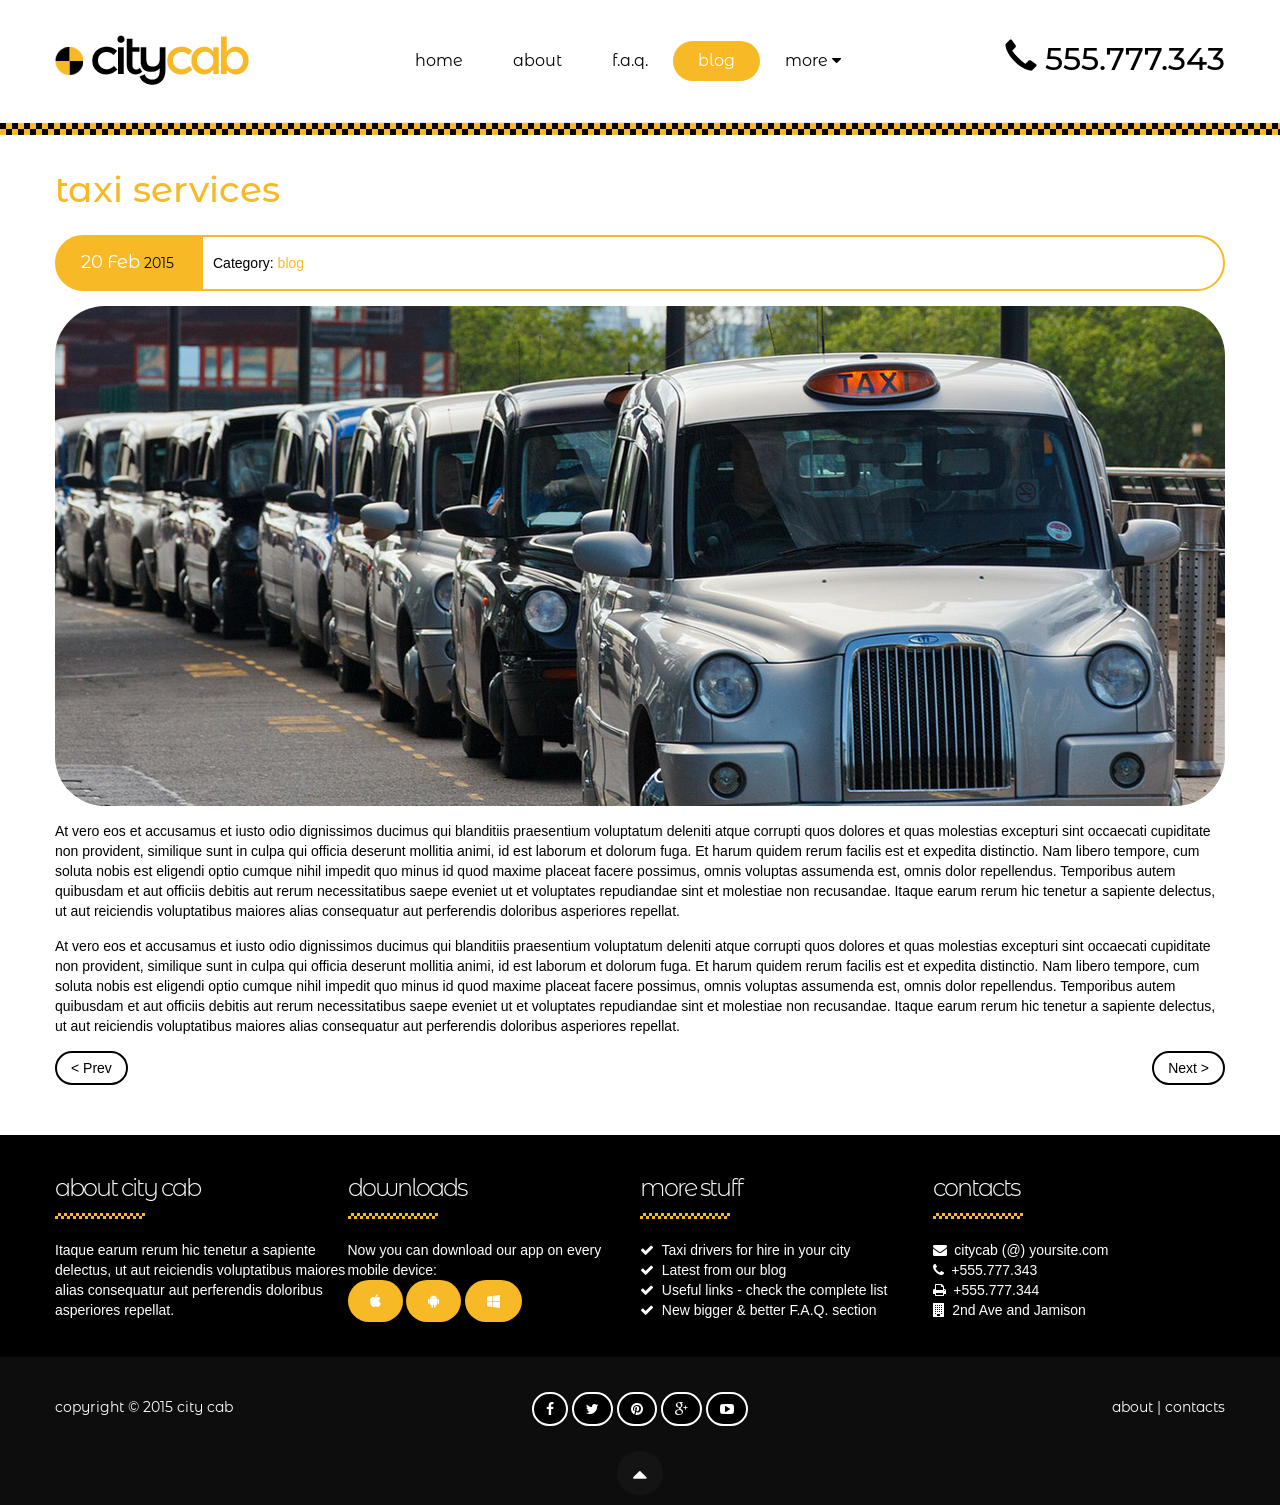
<file: FormAdmin/taxi-services.html>
<!DOCTYPE html>
<html lang="en">
  <head>
    <meta charset="utf-8">
    <meta http-equiv="X-UA-Compatible" content="IE=edge">
    <meta name="viewport" content="width=device-width, initial-scale=1.0">
	
	<!-- Meta -->
    <meta name="description" content="SityCab is a taxi company responsive html template.">
	<meta name="keywords" content="boostrap, responsive, html5, css3, jquery, theme, uikit, multicolor, parallax, retina, taxi business" />
    <meta name="author" content="dhsign">
	<meta name="robots" content="index, follow" />
	<meta name="revisit-after" content="3 days" />	
    <title>CityCab - Taxi Company Responsive Html Template</title>
	
	<!-- Styles -->	
    <!-- Bootstrap core CSS -->
    <link href="bootstrap/css/bootstrap.css" rel="stylesheet">
	<!-- jQuery UI CSS -->
    <link href="assets/css/jquery-ui.css" rel="stylesheet">		
    <!-- Uikit CSS -->
    <link href="assets/css/uikit.almost-flat.css" rel="stylesheet">		
    <!-- OWL Carousel CSS -->
    <link href="assets/css/owl.carousel.css" rel="stylesheet">
    <link href="assets/css/owl.theme.css" rel="stylesheet">	
    <!-- Template CSS -->
	<link href="assets/css/quotes.css" rel="stylesheet">
	<link href="assets/css/product.css" rel="stylesheet">
    <link href="citycab.css" rel="stylesheet">	
    <!-- HTML5 shim and Respond.js IE8 support of HTML5 elements and media queries -->
    <!--[if lt IE 9]>
      <script src="https://oss.maxcdn.com/libs/html5shiv/3.7.0/html5shiv.js"></script>
      <script src="https://oss.maxcdn.com/libs/respond.js/1.3.0/respond.min.js"></script>
    <![endif]-->	
	<!-- Google Font -->
	<link href='http://fonts.googleapis.com/css?family=Montserrat+Alternates' rel='stylesheet' type='text/css'>
  </head>

  <body>
    <!-- Wrap all page content -->
    <div class="page-wrapper" id="page-top">
	  <header class="header-wrapper" id="header-wrapper" >
	    <!-- Main Navigation  -->
	    <div class="container main-navigation">
		  <div id="header" class="row">
            <div class="col-md-12 col-pad-0">
	          <!-- Fixed navbar -->
              <div class="navbar navbar-default navbar-fixed-top" role="navigation"> 
				<!-- Brand and toggle get grouped -->
				<div class="navbar-header">
				  <a id="offcanvas-toggler" class="navbar-toggle" data-toggle="collapse"></a>
                  <div class="navbar-brand">
                    <a href="index.html"><img src="images/logo.png" alt="Logo"></a>
                  </div>
				</div>
		        <h2 class="navbar-text navbar-right"><i class="glyphicon glyphicon-earphone glyphicon-align-left" aria-hidden="true"></i> 555.777.343</h2>
                <div class="collapse navbar-collapse">
                  <ul class="nav navbar-nav navbar-nav-center">
                    <li><a href="index.html">home</a></li>
                    <li><a href="about.html">about</a></li>
                    <li><a href="faq.html">f.a.q.</a></li>
                    <li class="active"><a href="blog.html">blog</a></li>
                    <li data-uk-dropdown="" class="uk-parent">
                      <a href="taxi-services.html">more <i class="uk-icon-caret-down"></i></a>
                      <div class="uk-dropdown uk-dropdown-navbar" style="">
                        <ul class="uk-nav uk-nav-navbar">
                          <li><a href="buttons.html">buttons</a></li>
                          <li><a href="icons.html">icons</a></li>
                          <li class="uk-nav-divider"></li>
                          <li><a href="typography.html">typography</a></li>
                          <li><a href="error-404.html">error 404</a></li>
                          <li class="uk-nav-divider"></li>
                          <li><a href="blog-left-sidebar.html">left sidebar</a></li>
                          <li><a href="blog-right-sidebar.html">right sidebar</a></li>						  
                        </ul>
                      </div>
                    </li>
                  </ul>
                </div><!--/.nav-collapse -->
              </div>
			</div>  
          </div>
		</div>
		<!-- /Main Navigation -->
	  </header>

      <!-- Gap -->
      <div id="taxiStripe" class="container-fluid gap-fullsize">
	  </div>
	  <!-- /Gap --> 

      <div id="blog" class="container blog-wrapper"> 
        <!-- Blog List -->	
        <section class="blog">		
	      <div class="row">                        				
			<div class="col-md-12">
			  <article>
                <header>
                  <h1 class="entry-title page-header">
                    <a title="city cab taxi services" rel="bookmark" href="taxi-services.html">taxi services</a>
                  </h1>
                </header>  
                <div class="entry-meta muted clearfix">
                  <time datetime="2015-02-20 11:20:21" class="create-date">
                    <span class="day">20</span>
		            <span class="month">Feb</span>
		            <span class="year">2015</span>
                  </time>
				  <span class="category-name">
					Category: <a href="blog.html" title="blog" rel="category">blog</a>
				  </span>            
                </div>            
                <section class="entry-content entry-content-bottom-zero">  		
		          <p><img alt="Blog" src="images/3.jpg" class="taxi"></p>
                  <p>At vero eos et accusamus et iusto odio dignissimos ducimus qui blanditiis praesentium voluptatum deleniti atque corrupti quos dolores et quas molestias excepturi sint occaecati cupiditate non provident, similique sunt in culpa qui officia deserunt mollitia animi, id est laborum et dolorum fuga. Et harum quidem rerum facilis est et expedita distinctio. Nam libero tempore, cum soluta nobis est eligendi optio cumque nihil impedit quo minus id quod maxime placeat facere possimus, omnis voluptas assumenda est, omnis dolor repellendus. Temporibus autem quibusdam et aut officiis debitis aut rerum necessitatibus saepe eveniet ut et voluptates repudiandae sint et molestiae non recusandae. Itaque earum rerum hic tenetur a sapiente delectus, ut aut reiciendis voluptatibus maiores alias consequatur aut perferendis doloribus asperiores repellat.    </p>
                  <p>At vero eos et accusamus et iusto odio dignissimos ducimus qui blanditiis praesentium voluptatum deleniti atque corrupti quos dolores et quas molestias excepturi sint occaecati cupiditate non provident, similique sunt in culpa qui officia deserunt mollitia animi, id est laborum et dolorum fuga. Et harum quidem rerum facilis est et expedita distinctio. Nam libero tempore, cum soluta nobis est eligendi optio cumque nihil impedit quo minus id quod maxime placeat facere possimus, omnis voluptas assumenda est, omnis dolor repellendus. Temporibus autem quibusdam et aut officiis debitis aut rerum necessitatibus saepe eveniet ut et voluptates repudiandae sint et molestiae non recusandae. Itaque earum rerum hic tenetur a sapiente delectus, ut aut reiciendis voluptatibus maiores alias consequatur aut perferendis doloribus asperiores repellat.</p>
                  <ul class="pager pagenav">
	                <li class="previous">
		              <a rel="prev" href="mobile-app-online.html">&lt; Prev</a>
	                </li>
	                <li class="next">
		              <a rel="next" href="rush-hour-x2.html">Next &gt;</a>
	                </li>
                  </ul>
        		</section>  	
              </article><!-- end article -->				
			</div>
		  </div><!-- end row -->											
        </section>	
	    <!-- /Blog List -->
      </div>		
	  
      <!-- Bottom -->
      <section class="bottom" id="bottom">	  
        <div class="container">
	      <div class="row bottom-row">                        
            <div class="col-md-3">
              <h3 class="header header-bottom">about city cab</h3>
	          <p> 
			    Itaque earum rerum hic tenetur a sapiente delectus, ut aut reiciendis voluptatibus maiores alias consequatur aut perferendis doloribus asperiores repellat.
			  </p>
		    </div>
            <div class="col-md-3">
              <h3 class="header header-bottom">downloads</h3>
		      <p>	Now you can download our app on every mobile device: </p>
              <p>
                <a href="taxi-services.html#" class="btn btn-primary"><i class="uk-icon-apple"></i></a>
                <a href="taxi-services.html#" class="btn btn-primary"><i class="uk-icon-android"></i></a>
                <a href="taxi-services.html#" class="btn btn-primary"><i class="uk-icon-windows"></i></a>
              </p>
		    </div>
            <div class="col-md-3">
              <h3 class="header header-bottom">more stuff</h3>
		      <p>
                <i class="uk-icon-check "></i>&nbsp; <a href="taxi-services.html#">Taxi drivers for hire in your city</a><br>
                <i class="uk-icon-check "></i>&nbsp; <a href="taxi-services.html#">Latest from our blog</a><br>
                <i class="uk-icon-check "></i>&nbsp; <a href="taxi-services.html#">Useful links - check the complete list</a><br>
                <i class="uk-icon-check "></i>&nbsp; <a href="taxi-services.html#">New bigger &amp; better F.A.Q. section</a>		
			  </p> 
		    </div>	
            <div class="col-md-3">
              <h3 class="header header-bottom">contacts</h3>
		      <p>
                <i class="uk-icon-envelope "></i>&nbsp; citycab (@) yoursite.com<br>
			    <i class="uk-icon-phone "></i>&nbsp; +555.777.343<br>
			    <i class="uk-icon-print "></i>&nbsp; +555.777.344<br>
			    <i class="uk-icon-building "></i>&nbsp; 2nd Ave and Jamison			
			  </p>
		    </div>		  		  
		  </div>
	    </div> 
	  </section>
	  <!-- /Bottom -->

	  <!-- Footer -->
      <footer class="footer-wrapper" id="footer-wrapper">
	    <div class="container">
		  <div id="footer" class="row">
            <div class="col-md-4">
			  <span class="copyright">copyright &copy;  2015 city cab</span>
			</div>
            <div class="col-md-4 uk-text-center">
              <div>
			    <a href="taxi-services.html#" class="btn btn-inverse social"><i class="uk-icon-facebook"></i></a>				
			    <a href="taxi-services.html#" class="btn btn-inverse social"><i class="uk-icon-twitter"></i></a>				
			    <a href="taxi-services.html#" class="btn btn-inverse social"><i class="uk-icon-pinterest"></i></a>				
			    <a href="taxi-services.html#" class="btn btn-inverse social"><i class="uk-icon-google-plus"></i></a>				
			    <a href="taxi-services.html#" class="btn btn-inverse social"><i class="uk-icon-youtube-play"></i></a>				
			  </div>
			  	<a class="totop" rel="nofollow" href="taxi-services.html#page-top" title="Goto Top" data-uk-smooth-scroll><i class="uk-icon-caret-up"></i></a>
			</div>
            <div class="col-md-4 uk-text-right">	
	          <a>about</a> | <a>contacts</a>
			</div>  
	      </div>
        </div>

	  </footer>
      <!-- /Footer -->

	  <!-- Off Canvas Menu -->
      <div class="offcanvas-menu">
        <a class="close-offcanvas" href="taxi-services.html#"><i class="uk-icon-remove"></i></a>
        <div class="offcanvas-inner">
	      <ul class="nav menu">
            <li class="active"><a href="index.html">home</a></li>
            <li><a href="about.html">about</a></li>
            <li><a href="faq.html">f.a.q.</a></li>
            <li><a href="blog.html">blog</a></li>
            <li class="deeper parent active">
              <a href="taxi-services.html">more</a>
              <ul class="nav-child unstyled small">
                <li><a href="buttons.html">buttons</a></li>
                <li><a href="icons.html">icons</a></li>
                <li><a href="typography.html">typography</a></li>
                <li><a href="error-404.html">error 404</a></li>
                <li><a href="blog-left-sidebar.html">left sidebar</a></li>
                <li><a href="blog-right-sidebar.html">right sidebar</a></li>						  
              </ul>
            </li>	
	      </ul>
        </div>  
      </div>
	  <!-- /Off Canvas Menu -->
	  
    </div>
    <!-- /Wrap all page content -->

    <!-- Scripts placed at the end of the document so the pages load faster -->
	
    <!-- Jquery scripts -->
    <script src="assets/js/jquery.min.js"></script>
    <script src="assets/js/jquery-ui.min.js"></script>	
	
    <!-- Uikit scripts -->
	<script src="assets/js/uikit.min.js"></script> 	
	
	<!-- OWL Carousel scripts -->
	<script src="assets/js/owl.carousel.min.js"></script>
	
    <!-- Template scripts -->
	<script src="assets/js/template.js"></script>  
	
	<!-- Bootstrap core JavaScript -->
    <script src="bootstrap/js/bootstrap.min.js"></script>

    <!-- IE10 viewport hack for Surface/desktop Windows 8 bug -->
    <script src="assets/js/ie10-viewport-bug-workaround.js"></script>

  </body>
</html>
</file>
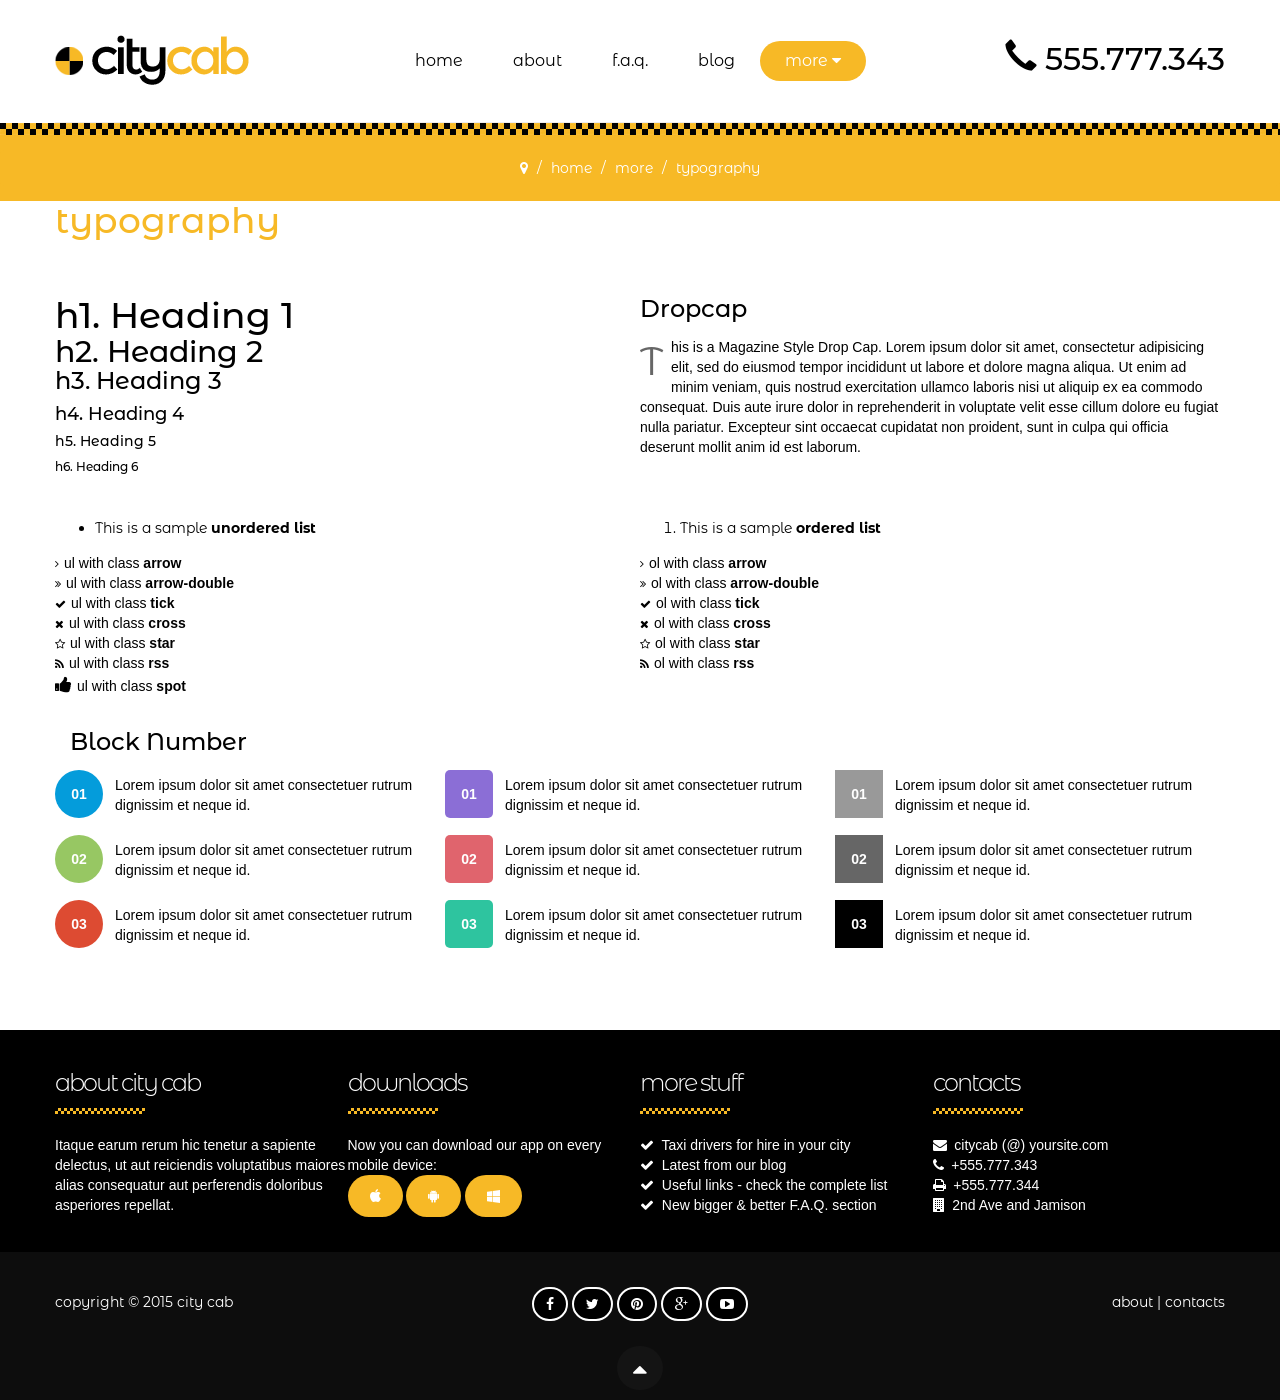
<file: FormAdmin/typography.html>
<!DOCTYPE html>
<html lang="en">
  <head>
    <meta charset="utf-8">
    <meta http-equiv="X-UA-Compatible" content="IE=edge">
    <meta name="viewport" content="width=device-width, initial-scale=1.0">
	
	<!-- Meta -->
    <meta name="description" content="SityCab is a taxi company responsive html template.">
	<meta name="keywords" content="boostrap, responsive, html5, css3, jquery, theme, uikit, multicolor, parallax, retina, taxi business" />
    <meta name="author" content="dhsign">
	<meta name="robots" content="index, follow" />
	<meta name="revisit-after" content="3 days" />	
    <title>CityCab - Taxi Company Responsive Html Template</title>
	
	<!-- Styles -->	
    <!-- Bootstrap core CSS -->
    <link href="bootstrap/css/bootstrap.css" rel="stylesheet">
	<!-- jQuery UI CSS -->
    <link href="assets/css/jquery-ui.css" rel="stylesheet">		
    <!-- Uikit CSS -->
    <link href="assets/css/uikit.almost-flat.css" rel="stylesheet">		
    <!-- OWL Carousel CSS -->
    <link href="assets/css/owl.carousel.css" rel="stylesheet">
    <link href="assets/css/owl.theme.css" rel="stylesheet">	
    <!-- Template CSS -->
	<link href="assets/css/quotes.css" rel="stylesheet">
	<link href="assets/css/product.css" rel="stylesheet">
    <link href="citycab.css" rel="stylesheet">	
    <!-- HTML5 shim and Respond.js IE8 support of HTML5 elements and media queries -->
    <!--[if lt IE 9]>
      <script src="https://oss.maxcdn.com/libs/html5shiv/3.7.0/html5shiv.js"></script>
      <script src="https://oss.maxcdn.com/libs/respond.js/1.3.0/respond.min.js"></script>
    <![endif]-->	
	<!-- Google Font -->
	<link href='http://fonts.googleapis.com/css?family=Montserrat+Alternates' rel='stylesheet' type='text/css'>
  </head>

  <body>
    <!-- Wrap all page content -->
    <div class="page-wrapper" id="page-top">
	  <header class="header-wrapper" id="header-wrapper" >
	    <!-- Main Navigation  -->
	    <div class="container main-navigation">
		  <div id="header" class="row">
            <div class="col-md-12 col-pad-0">
	          <!-- Fixed navbar -->
              <div class="navbar navbar-default navbar-fixed-top" role="navigation"> 
				<!-- Brand and toggle get grouped -->
				<div class="navbar-header">
				  <a id="offcanvas-toggler" class="navbar-toggle" data-toggle="collapse"></a>
                  <div class="navbar-brand">
                    <a href="index.html"><img src="images/logo.png" alt="Logo"></a>
                  </div>
				</div>
		        <h2 class="navbar-text navbar-right"><i class="glyphicon glyphicon-earphone glyphicon-align-left" aria-hidden="true"></i> 555.777.343</h2>
                <div class="collapse navbar-collapse">
                  <ul class="nav navbar-nav navbar-nav-center">
                    <li><a href="index.html">home</a></li>
                    <li><a href="about.html">about</a></li>
                    <li><a href="faq.html">f.a.q.</a></li>
                    <li><a href="blog.html">blog</a></li>
                    <li data-uk-dropdown="" class="uk-parent active">
                      <a href="typography.html">more <i class="uk-icon-caret-down"></i></a>
                      <div class="uk-dropdown uk-dropdown-navbar" style="">
                        <ul class="uk-nav uk-nav-navbar">
                          <li><a href="buttons.html">buttons</a></li>
                          <li><a href="icons.html">icons</a></li>
                          <li class="uk-nav-divider"></li>
                          <li><a href="typography.html">typography</a></li>
                          <li><a href="error-404.html">error 404</a></li>
                          <li class="uk-nav-divider"></li>
                          <li><a href="blog-left-sidebar.html">left sidebar</a></li>
                          <li><a href="blog-right-sidebar.html">right sidebar</a></li>						  
                        </ul>
                      </div>
                    </li>
                  </ul>
                </div><!--/.nav-collapse -->
              </div>
			</div>  
          </div>
		</div>
		<!-- /Main Navigation -->
	  </header>

      <!-- Gap -->
      <div id="taxiStripe" class="container-fluid gap-fullsize">
	  </div>
	  <!-- /Gap --> 

      <!-- Breadcrumb -->	  
      <section class="breadcrumb-wrapper" id="breadcrumb-wrapper">
	    <div class="container-fluid">
	      <div id="breadcrumb" class="row">
            <div class="col-md-12">
              <ul class="breadcrumb ">
                <li class="active"><span><i title="You are here: " class="uk-icon-map-marker"></i></span></li>
			    <li><a href="index.html">home</a></li>
			    <li><span>more</span></li>
			    <li><span>typography</span></li>
		      </ul>
            </div>
          </div>
	    </div>
	  </section>
      <!-- /Breadcrumb -->	  

      <div id="blog" class="container"> 
        <!-- Button List -->	
        <section class="blog">		
		  <article>
	        <div class="row">                        				
			  <div class="col-md-12">		  
                <header>
                  <h1 class="entry-title page-header">
                    <a title="city cab typography" rel="bookmark" href="typography.html">typography</a>
                  </h1>
                </header> 
			  </div>
		    </div><!-- end row -->
			
            <section class="entry-content entry-content-bottom-zero">  		
              <p></p>
			  <div class="row ">
			    <div class=" col-md-6"><p></p>
                  <h1>h1. Heading 1</h1>
                  <h2>h2. Heading 2</h2>
                  <h3>h3. Heading 3</h3>
                  <h4>h4. Heading 4</h4>
                  <h5>h5. Heading 5</h5>
                  <h6>h6. Heading 6</h6>
                  <p></p>
				</div>
				<div class=" col-md-6"><p></p>
                  <h3>Dropcap</h3>
                  <p></p>
				  <p class="dropcap">This is a Magazine Style Drop Cap. Lorem ipsum dolor sit amet, consectetur adipisicing elit, sed do eiusmod tempor incididunt ut labore et dolore magna aliqua. Ut enim ad minim veniam, quis nostrud exercitation ullamco laboris nisi ut aliquip ex ea commodo consequat. Duis aute irure dolor in reprehenderit in voluptate velit esse cillum dolore eu fugiat nulla pariatur. Excepteur sint occaecat cupidatat non proident, sunt in culpa qui officia deserunt mollit anim id est laborum.</p>
				  <p></p>
                  <p></p>
				</div>
			  </div>
			  <p></p>
              <p></p>
			  <div class="row ">
			    <div class=" col-md-6"><p></p>
                  <ul>
                    <li>This is a sample <strong>unordered list</strong></li>
                  </ul>
                  <ul class="arrow">
                    <li>ul with class <strong>arrow</strong></li>
                  </ul>
                  <ul class="arrow-double">
                    <li>ul with class <strong>arrow-double</strong></li>
                  </ul>
                  <ul class="tick">
                    <li>ul with class <strong>tick</strong></li>
                  </ul>
                  <ul class="cross">
                    <li>ul with class <strong>cross</strong></li>
                  </ul>
                  <ul class="star">
                    <li>ul with class <strong>star</strong></li>
                  </ul>
                  <ul class="rss">
                    <li>ul with class <strong>rss</strong></li>
                  </ul>
                  <ul class="spot">
                    <li>ul with class <strong>spot</strong></li>
                  </ul>
                  <p></p>
			    </div>
			    <div class=" col-md-6"><p></p>
                  <ol>
                    <li>This is a sample <strong>ordered list</strong></li>
                  </ol>
                  <ol class="arrow">
                    <li>ol with class <strong>arrow</strong></li>
                  </ol>
                  <ol class="arrow-double">
                    <li>ol with class <strong>arrow-double</strong></li>
                  </ol>
                  <ol class="tick">
                    <li>ol with class <strong>tick</strong></li>
                  </ol>
                  <ol class="cross">
                    <li>ol with class <strong>cross</strong></li>
                  </ol>
                  <ol class="star">
                    <li>ol with class <strong>star</strong></li>
                  </ol>
                  <ol class="rss">
                    <li>ol with class <strong>rss</strong></li>
                  </ol>
                  <p></p>
			    </div>
			  </div>
			  <p></p>
              <h3>Block Number</h3>
              <p></p>
			  <div class="row ">
			    <div class="col-md-4"> 
			      <p class="blocknumber blocknumber-ltr"><span style="background:#049cdb;color:#FFF" class="circle">01</span> Lorem ipsum dolor sit amet consectetuer rutrum dignissim et neque id.</p><p></p>
                  <p></p><p class="blocknumber blocknumber-ltr"><span style="background:#97c763;color:#FFF" class="circle">02</span> Lorem ipsum dolor sit amet consectetuer rutrum dignissim et neque id.</p><p></p>
                  <p></p><p class="blocknumber blocknumber-ltr"><span style="background:#dd4b32;color:#FFF" class="circle">03</span> Lorem ipsum dolor sit amet consectetuer rutrum dignissim et neque id.</p><p></p>
                  <p></p>
				</div>
				<div class="col-md-4"> 
				  <p class="blocknumber blocknumber-ltr"><span style="background:#8b6ed6;color:#FFF" class="rounded">01</span> Lorem ipsum dolor sit amet consectetuer rutrum dignissim et neque id.</p><p></p>
                  <p></p><p class="blocknumber blocknumber-ltr"><span style="background:#e0646d;color:#FFF" class="rounded">02</span> Lorem ipsum dolor sit amet consectetuer rutrum dignissim et neque id.</p><p></p>
                  <p></p><p class="blocknumber blocknumber-ltr"><span style="background:#2ec49f;color:#FFF" class="rounded">03</span> Lorem ipsum dolor sit amet consectetuer rutrum dignissim et neque id.</p><p></p>
                  <p></p>
				</div>
				<div class="col-md-4"> 
				  <p class="blocknumber blocknumber-ltr"><span style="background:#999;color:#FFF" class="">01</span> Lorem ipsum dolor sit amet consectetuer rutrum dignissim et neque id.</p><p></p>
                  <p></p><p class="blocknumber blocknumber-ltr"><span style="background:#666;color:#FFF" class="">02</span> Lorem ipsum dolor sit amet consectetuer rutrum dignissim et neque id.</p><p></p>
                  <p></p><p class="blocknumber blocknumber-ltr"><span style="background:#000;color:#FFF" class="">03</span> Lorem ipsum dolor sit amet consectetuer rutrum dignissim et neque id.</p><p></p>
                  <p></p>
			    </div>
			  </div>
			  <p></p>
        	</section>  
          </article><!-- end article -->															
        </section>	
	    <!-- /Button List -->
      </div>		
	  
      <!-- Bottom -->
      <section class="bottom" id="bottom">	  
        <div class="container">
	      <div class="row bottom-row">                        
            <div class="col-md-3">
              <h3 class="header header-bottom">about city cab</h3>
	          <p> 
			    Itaque earum rerum hic tenetur a sapiente delectus, ut aut reiciendis voluptatibus maiores alias consequatur aut perferendis doloribus asperiores repellat.
			  </p>
		    </div>
            <div class="col-md-3">
              <h3 class="header header-bottom">downloads</h3>
		      <p>	Now you can download our app on every mobile device: </p>
              <p>
                <a href="typography.html#" class="btn btn-primary"><i class="uk-icon-apple"></i></a>
                <a href="typography.html#" class="btn btn-primary"><i class="uk-icon-android"></i></a>
                <a href="typography.html#" class="btn btn-primary"><i class="uk-icon-windows"></i></a>
              </p>
		    </div>
            <div class="col-md-3">
              <h3 class="header header-bottom">more stuff</h3>
		      <p>
                <i class="uk-icon-check "></i>&nbsp; <a href="typography.html#">Taxi drivers for hire in your city</a><br>
                <i class="uk-icon-check "></i>&nbsp; <a href="typography.html#">Latest from our blog</a><br>
                <i class="uk-icon-check "></i>&nbsp; <a href="typography.html#">Useful links - check the complete list</a><br>
                <i class="uk-icon-check "></i>&nbsp; <a href="typography.html#">New bigger &amp; better F.A.Q. section</a>		
			  </p> 
		    </div>	
            <div class="col-md-3">
              <h3 class="header header-bottom">contacts</h3>
		      <p>
                <i class="uk-icon-envelope "></i>&nbsp; citycab (@) yoursite.com<br>
			    <i class="uk-icon-phone "></i>&nbsp; +555.777.343<br>
			    <i class="uk-icon-print "></i>&nbsp; +555.777.344<br>
			    <i class="uk-icon-building "></i>&nbsp; 2nd Ave and Jamison			
			  </p>
		    </div>		  		  
		  </div>
	    </div> 
	  </section>
	  <!-- /Bottom -->

	  <!-- Footer -->
      <footer class="footer-wrapper" id="footer-wrapper">
	    <div class="container">
		  <div id="footer" class="row">
            <div class="col-md-4">
			  <span class="copyright">copyright &copy;  2015 city cab</span>
			</div>
            <div class="col-md-4 uk-text-center">
              <div>
			    <a href="typography.html#" class="btn btn-inverse social"><i class="uk-icon-facebook"></i></a>				
			    <a href="typography.html#" class="btn btn-inverse social"><i class="uk-icon-twitter"></i></a>				
			    <a href="typography.html#" class="btn btn-inverse social"><i class="uk-icon-pinterest"></i></a>				
			    <a href="typography.html#" class="btn btn-inverse social"><i class="uk-icon-google-plus"></i></a>				
			    <a href="typography.html#" class="btn btn-inverse social"><i class="uk-icon-youtube-play"></i></a>				
			  </div>
			  	<a class="totop" rel="nofollow" href="typography.html#page-top" title="Goto Top" data-uk-smooth-scroll><i class="uk-icon-caret-up"></i></a>
			</div>
            <div class="col-md-4 uk-text-right">	
	          <a>about</a> | <a>contacts</a>
			</div>  
	      </div>
        </div>

	  </footer>
      <!-- /Footer -->

	  <!-- Off Canvas Menu -->
      <div class="offcanvas-menu">
        <a class="close-offcanvas" href="typography.html#"><i class="uk-icon-remove"></i></a>
        <div class="offcanvas-inner">
	      <ul class="nav menu">
            <li class="active"><a href="index.html">home</a></li>
            <li><a href="about.html">about</a></li>
            <li><a href="faq.html">f.a.q.</a></li>
            <li><a href="blog.html">blog</a></li>
            <li class="deeper parent active">
              <a href="typography.html">more</a>
              <ul class="nav-child unstyled small">
                <li><a href="buttons.html">buttons</a></li>
                <li><a href="icons.html">icons</a></li>
                <li><a href="typography.html">typography</a></li>
                <li><a href="error-404.html">error 404</a></li>
                <li><a href="blog-left-sidebar.html">left sidebar</a></li>
                <li><a href="blog-right-sidebar.html">right sidebar</a></li>						  
              </ul>
            </li>	
	      </ul>
        </div>  
      </div>
	  <!-- /Off Canvas Menu -->
	  
    </div>
    <!-- /Wrap all page content -->

    <!-- Scripts placed at the end of the document so the pages load faster -->
	
    <!-- Jquery scripts -->
    <script src="assets/js/jquery.min.js"></script>
    <script src="assets/js/jquery-ui.min.js"></script>	
	
    <!-- Uikit scripts -->
	<script src="assets/js/uikit.min.js"></script> 	
	
	<!-- OWL Carousel scripts -->
	<script src="assets/js/owl.carousel.min.js"></script>
	
    <!-- Template scripts -->
	<script src="assets/js/template.js"></script>  
	
	<!-- Bootstrap core JavaScript -->
    <script src="bootstrap/js/bootstrap.min.js"></script>

    <!-- IE10 viewport hack for Surface/desktop Windows 8 bug -->
    <script src="assets/js/ie10-viewport-bug-workaround.js"></script>

  </body>
</html>
</file>
<file: partials/css/diseno.css>
body {
    margin: 0;
    padding: 0;
    font-family: 'Franklin Gothic Medium', 'Arial Narrow', Arial, sans-serif;
    text-align: center;
}

input[type="text"], input[type="password"] {
    outline: none;
    padding: 20px;
    display: block;
    width: 300px;
    border-radius: 3px;
    border: 1px solid #eee;
    margin: 20px auto;
}

input[type="submit"] {
    padding: 10px;
    color: #fff;
    background: rgb(246, 184, 51);
    width: 350px;
    margin: 20px auto;
    margin-top: 0px;
    border: 0;
    border-radius: 3px;
    cursor: pointer;
}

    input[type="submit"]:hover {
        background: rgb(240, 174, 32);
    }

h1 {
    color: #000;
}

header {
    border-bottom: 2px solid #eee;
    padding: 20px 0;
    margin-bottom: 10px;
    width: 100%;
    text-align: center;
}

a {
    text-decoration: none;
    color: rgb(240, 174, 32);
}
 footer{
     position: relative;
top: 100%;
 width: 100%;
 height: 70px;
background-color: #F6B833;

}
</file>
<file: FormAdmin/assets/css/quotes.css>
/**
 * @author    RocketTheme http://www.rockettheme.com
 * @copyright Copyright (C) 2007 - 2014 RocketTheme, LLC
 * @license   http://www.gnu.org/licenses/gpl-2.0.html GNU/GPLv2 only
 */
/* Sprocket Quotes - Colors */
.sprocket-quotes-pagination li {background: #000;color: #fff;}
.sprocket-quotes-arrows .arrow {background: #000;color: #fff;border-color: #000;}

/* Sprocket Quotes - Core */
.sprocket-quotes {position: relative;}
.sprocket-quotes:after {display: table;content: "";clear: both;}
.sprocket-quotes-container {list-style: none !important;overflow: hidden;padding: 0;margin: 0 -1%;}
.sprocket-quotes-container:before, .sprocket-quotes-container:after {content: "";display: table;line-height: 0;}
.sprocket-quotes-container > li {display: inline-block;vertical-align: top;margin: 1% -4px 1% 0;padding: 0 1%;box-sizing: border-box;}
.sprocket-quotes .cols-1 > li {width: 100%;}
.sprocket-quotes .cols-2 > li {width: 50%;}
.sprocket-quotes .cols-3 > li {width: 33.33%;}
.sprocket-quotes .cols-4 > li {width: 25%;}
@media (max-width: 767px) {
	.sprocket-quotes .cols-1 > li, .sprocket-quotes .cols-2 > li, .sprocket-quotes .cols-3 > li, .sprocket-quotes .cols-4 > li {width: 100%;float: none;}
}

/* Sprocket Quotes - Items */
.sprocket-quotes-item {position: relative;padding: 25px;margin: 1em 0;background: #f5f5f5;border-radius: 50px;box-shadow: 0 1px 1px rgba(0,0,0,0.2);
  background-image: url("../../images/quote-taxi.png"); 
  background-repeat: no-repeat;
  background-position: bottom right !important; 
}
.sprocket-quotes-item:before {content: "";position: absolute;bottom: -17px;left: 49px;border-width: 16px 0 0 16px;border-style: solid;border-color: rgba(0,0,0,0.15) transparent;display: block;width :0;}
.sprocket-quotes-item:after {content: "";position: absolute;bottom: -16px;left: 50px;border-width: 16px 0 0 16px;border-style: solid;border-color: #f5f5f5 transparent;display: block;width :0;}
.quotes-bottomright-arrow:before {bottom: -17px;right: 49px;left: auto;border-width: 16px 16px 0 0;border-color: rgba(0,0,0,0.15) transparent;}
.quotes-bottomright-arrow:after {bottom: -16px;right: 50px;left: auto;border-width: 16px 16px 0 0;border-color: #f5f5f5 transparent;}
.quotes-topleft-arrow:before {top: -16px;bottom: auto;left: 49px;right: auto;border-width: 0 16px 16px 0;border-color: rgba(0,0,0,0.15) transparent;}
.quotes-topleft-arrow:after {top: -16px;bottom: auto;left: 50px;right: auto;border-width: 0 16px 16px 0;border-color: #f5f5f5 transparent;}
.quotes-topright-arrow:before {top: -16px;bottom: auto;right: 49px;left: auto;border-width: 0 0 16px 16px;border-color: rgba(0,0,0,0.15) transparent;}
.quotes-topright-arrow:after {top: -16px;bottom: auto;right: 50px;left: auto;border-width: 0 0 16px 16px;border-color: #f5f5f5 transparent;}
.quotes-no-arrow:before, .quotes-no-arrow:after {display: none;}

/* Sprocket Quotes - Content */
.sprocket-quotes-title {margin-top: 0;}
.sprocket-quotes-text {font-size: 1.1em;line-height: 1.6em; font-family: "Helvetica Neue",Helvetica,Arial,sans-serif;}
.sprocket-quotes-image {max-width: 25%;border-radius: 100%;margin: 0 1em 0 0;float: left; height: 100px !important;}
.sprocket-quotes-info {margin-top: 1em;}
.sprocket-quotes-info:before, .sprocket-quotes-info:after {content: '';display: table;}
.sprocket-quotes-info:after {clear: both;}
.sprocket-quotes-author {font-size: 1.3em;margin-top: 0.5em;font-weight: bold;display: block;font-family: 'Montserrat Alternates', sans-serif;}
.sprocket-quotes-subtext {font-style: italic;display: block;  color: #f7b926;}

/* Sprocket Quotes - Navigation */
.sprocket-quotes-nav {display: table;width: 100%;padding: 5px;padding-left: 46% !important;}
.sprocket-quotes-pagination {display: table-cell;vertical-align: middle;}
.sprocket-quotes-pagination ul {float: left;margin: 0 !important;padding: 0 !important;}
.sprocket-quotes-pagination li {display: inline-block;padding: 4px !important;opacity: 0.3;border-radius: 1em;cursor: pointer;}
.sprocket-quotes-pagination li.active {opacity: 1;}
.sprocket-quotes-pagination li span {display: none;font-size: 0.85em;line-height: 1em;}
.sprocket-quotes-pagination-hidden {display: none;}
.sprocket-quotes-arrows .arrow {display: inline-block;width: 40px;height:40px;border-radius: 1em;opacity: 0.7;cursor: pointer;margin-left: 5px;text-align: center;font-size: 14px;position: relative;}
.sprocket-quotes-arrows .arrow:hover {opacity: 1;}
.sprocket-quotes-arrows .arrow:before {content: '';width: 0;height: 0;position: absolute;top: 50%;margin-top: -5px;border-top: 5px solid transparent;border-bottom: 5px solid transparent;}
.sprocket-quotes-arrows .prev:before {left: 50%;margin-left: -3px;border-right: 5px solid;}
.sprocket-quotes-arrows .next:before {right: 50%;margin-right: -3px;border-left: 5px solid;}

/* Spinner */
.sprocket-quotes-overlay {display: none;position: absolute;margin-top: -66px;top:50%;left:0;right:0;bottom:0;background-color:transparent;z-index:5;}
.sprocket-quotes-overlay .css-loader-wrapper {width: 60px;height:60px;margin: 0 auto;padding: 20px;background-color: rgba(0, 0, 0, 0.7);box-shadow:0 0 5px rgba(0, 0, 0, 0.4) inset,1px 1px 1px rgba(255, 255, 255, 0.1);border-radius:1em;}
.sprocket-quotes.loading .sprocket-quotes-overlay {display: block;}
.sprocket-quotes-overlay .css-loader {display: block;margin: 0 auto;font-size: 10px;position: relative;text-indent: -9999em;border-top: 8px solid rgba(255, 255, 255, 0.2);border-right: 8px solid rgba(255, 255, 255, 0.2);border-bottom: 8px solid rgba(255, 255, 255, 0.2);border-left: 8px solid #ffffff;-webkit-animation: loader 1.1s infinite linear;animation: loader 1.1s infinite linear;}
.sprocket-quotes-overlay .css-loader {border-radius: 50%;width: 44px;height: 44px;}
</file>
<file: FormAdmin/assets/css/product.css>
/**
 * @author    RocketTheme http://www.rockettheme.com
 * @copyright Copyright (C) 2007 - 2014 RocketTheme, LLC
 * @license   http://www.gnu.org/licenses/gpl-2.0.html GNU/GPLv2 only
 */
/* Sprocket Tables - Colors */
.sprocket-tables-item {border: 1px solid #e0e0e0;}
.sprocket-tables-cell {border-bottom: 1px solid #e0e0e0;}
.sprocket-tables-bg1 {background: #f1f1f1;}
.sprocket-tables-bg2 {background: #fff;}
.sprocket-tables-link .readon {background: #888;color: #fff;}
.sprocket-tables-link .readon:hover {background: #333;}
.sprocket-tables-pagination li {background: #000;color: #fff;}
.sprocket-tables-arrows .arrow {background: #ccc;color: #222;border-color: #303030;}

/* Sprocket Tables - Core */
.sprocket-tables {position: relative;}
.sprocket-tables:after {display: table;content: "";clear: both;}
.sprocket-tables-container {list-style: none !important;overflow: hidden;padding: 0;margin: 0 -1%;}
.sprocket-tables-container:before, .sprocket-tables-container:after {content: "";display: table;line-height: 0;}

/* Sprocket Tables - Items */
.sprocket-tables-item {background-size: cover;border-radius: 50px;}
.sprocket-tables-title {margin-top: 0;font-size: 1.8em;}
.sprocket-tables-text {display: block;}
.sprocket-tables-block {display: inline-block;vertical-align: top;margin: 1% -4px 1% 0;text-align: center;box-sizing: border-box;padding: 0 1%;}
.cols-1 .sprocket-tables-block {width: 100%;}
.cols-2 .sprocket-tables-block {width: 50%;}
.cols-3 .sprocket-tables-block {width: 33.33%;}
.cols-4 .sprocket-tables-block {width: 25%;}
.cols-5 .sprocket-tables-block {width: 20%;}
.cols-6 .sprocket-tables-block {width: 16.6667%;}
.sprocket-tables-cell {display: block;padding: 15px;}
.sprocket-tables-cell:last-child {border-bottom: 0;}
.sprocket-tables-price {font-size: 2.2em;font-weight: bold;padding: 20px 15px; font-family: 'Montserrat Alternates', sans-serif;}
.sprocket-tables-feature {font-size: 1.1em;}
.sprocket-tables-link .readon {padding: 8px 15px;border-radius: 50px;background: #fff; color: #000;
    transition: all 0.5s ease-in-out 0s;
   -webkit-transition: all 0.5s ease-in-out 0s;
   -moz-transition: all 0.5s ease-in-out 0s;
   -o-transition: all 0.5s ease-in-out 0s;
   -ms-transition: all 0.5s ease-in-out 0s;
}
.sprocket-tables-link .readon:hover {background: #000; color: #fff;
    transition: all 0.5s ease-in-out 0s;
   -webkit-transition: all 0.5s ease-in-out 0s;
   -moz-transition: all 0.5s ease-in-out 0s;
   -o-transition: all 0.5s ease-in-out 0s;
   -ms-transition: all 0.5s ease-in-out 0s;
}

@media (min-width: 481px) and (max-width: 767px) {
.sprocket-tables-container .sprocket-tables-block {width: 50%;}
}

@media (max-width: 480px) {
.sprocket-tables-container .sprocket-tables-block {width: 100%;float: none;margin-bottom: 15px;}
}

/* Sprocket Tables - Navigation */
.sprocket-tables-nav {display: table;width: 100%;padding: 5px;}
.sprocket-tables-pagination {display: table-cell;vertical-align: middle;}
.sprocket-tables-pagination ul {float: left;margin: 0 !important;padding: 0 !important;}
.sprocket-tables-pagination li {display: inline-block;padding: 4px !important;opacity: 0.3;border-radius: 1em;cursor: pointer;}
.sprocket-tables-pagination li.active {opacity: 1;}
.sprocket-tables-pagination li span {display: none;font-size: 0.85em;line-height: 1em;}
.sprocket-tables-pagination-hidden {display: none;}
.sprocket-tables-arrows {display: table-cell;vertical-align: middle;}
.sprocket-tables-arrow ul {float: right;margin: 0 !important;padding: 0 !important;}
.sprocket-tables-arrows .arrow {display: block;width: 22px;height:22px;border-radius: 1em;opacity: 0.7;cursor: pointer;float: right;margin-left: 5px;text-align: center;font-size: 2em;position: relative;}
.sprocket-tables-arrows .arrow:hover {opacity: 1;}
.sprocket-tables-arrows .arrow:before {content: '';width: 0;height: 0;position: absolute;top: 50%;margin-top: -5px;border-top: 5px solid transparent;border-bottom: 5px solid transparent;}
.sprocket-tables-arrows .prev:before {left: 50%;margin-left: -3px;border-right: 5px solid;}
.sprocket-tables-arrows .next:before {right: 50%;margin-right: -3px;border-left: 5px solid;}

/* Sprocket Tables - Spinner */
.sprocket-tables-overlay {display: none;position: absolute;margin-top: -66px;top:50%;left:0;right:0;bottom:0;background-color:transparent;z-index:5;}
.sprocket-tables-overlay .css-loader-wrapper {width: 60px;height:60px;margin: 0 auto;padding: 20px;background-color: rgba(0, 0, 0, 0.7);box-shadow:0 0 5px rgba(0, 0, 0, 0.4) inset,1px 1px 1px rgba(255, 255, 255, 0.1);border-radius:1em;}
.sprocket-tables.loading .sprocket-tables-overlay {display: block;}
.sprocket-tables-overlay .css-loader {display: block;margin: 0 auto;font-size: 10px;position: relative;text-indent: -9999em;border-top: 8px solid rgba(255, 255, 255, 0.2);border-right: 8px solid rgba(255, 255, 255, 0.2);border-bottom: 8px solid rgba(255, 255, 255, 0.2);border-left: 8px solid #ffffff;-webkit-animation: loader 1.1s infinite linear;animation: loader 1.1s infinite linear;}
.sprocket-tables-overlay .css-loader {border-radius: 50%;width: 44px;height: 44px;}

.sprocket-tables-image {
  border-radius: 50px 50px 0 0;
}

.sprocket-tables-link {
  padding: 30px 0;
  border-radius: 0 0 50px 50px;
}
</file>
<file: FormAdmin/citycab.css>
/*
Theme Name: CityCab
Author: DHsign
Version: 1.0.0
Description: A CityCab - Taxi Company Responsive Html Template Made by DHsign
*/

/*---------------------------------*/
/* Grid Blocks                     */
/* Custom page CSS                 */
/* Main navigation                 */
/* Full Width Carousel Container   */
/* Choose Car                      */
/* Book Taxi                       */
/* Download App                    */
/* Testimonials                    */
/* Lost Property                   */
/* Taxi Driver For Hire            */
/* Taxis For Sale                  */
/* Taxi Advertising                */
/* Bottom                          */
/* Footer                          */
/* Who Are We                      */
/* City Coverage                   */
/* Our Vehicles                    */
/* Our Drivers                     */
/* We Are City Cab                 */
/* Contact                         */
/* F.A.Q.                          */
/* Blog                            */
/* Buttons                         */
/* Icons                           */
/* Typography                      */
/* Error Page                      */
/*---------------------------------*/

/*---------------------------------*/
/*           Grid Blocks           */
/*---------------------------------*/
.page-wrapper { position:relative; z-index:1000; background:#fff; overflow: hidden;   font-family: "Montserrat Alternates";}


/*-------------------------------------------------- */
/* Custom page CSS                                   */
/*-------------------------------------------------- */

a:not(.btn) {
  color: #f7b926;
}
a:not(.btn):hover {
  color: #b07e07;
}
body {
  color: #000;
}
body.bg {
  background: #fff;
}
h1, h2, h3 {
    margin: 0;
}
h1, h2, h3, h4 {
	color: #000;
}
.uk-text-black {color: #000;}
.uk-text-white {color: #fff;}
.uk-text-yellow {color: #f7b926;}
.uk-text-a2 {color: #a2a2a2;}


.col-xs-1, .col-sm-1, .col-md-1, .col-lg-1, .col-xs-2, .col-sm-2, .col-md-2, .col-lg-2, .col-xs-3, .col-sm-3, .col-md-3, .col-lg-3, .col-xs-4, .col-sm-4, .col-md-4, .col-lg-4, .col-xs-5, .col-sm-5, .col-md-5, .col-lg-5, .col-xs-6, .col-sm-6, .col-md-6, .col-lg-6, .col-xs-7, .col-sm-7, .col-md-7, .col-lg-7, .col-xs-8, .col-sm-8, .col-md-8, .col-lg-8, .col-xs-9, .col-sm-9, .col-md-9, .col-lg-9, .col-xs-10, .col-sm-10, .col-md-10, .col-lg-10, .col-xs-11, .col-sm-11, .col-md-11, .col-lg-11, .col-xs-12, .col-sm-12, .col-md-12, .col-lg-12 {
  position: relative;
  min-height: 1px;
  padding-right: 0px;
  padding-left: 0px;
}


.clearfix:before,
.clearfix:after {
  display: table;
  content: "";
  line-height: 0;
}
.clearfix:after {
  clear: both;
}
.hide-text {
  color: transparent;
  text-shadow: none;
  background-color: transparent;
  border: 0;
}
.input-block-level {
  display: block;
  width: 100%;
  min-height: 30px;
  -webkit-box-sizing: border-box;
  -moz-box-sizing: border-box;
  box-sizing: border-box;
}
.btn {
  display: inline-block;
  padding: 11px 22px;
  margin-bottom: 0;
  font-size: 14px;
  line-height: 20px;
  text-align: center;
  vertical-align: middle;
  cursor: pointer;
  -webkit-transition: all 400ms;
  -moz-transition: all 400ms;
  -o-transition: all 400ms;
  transition: all 400ms;
  background-image: none;
  border: none;
  text-shadow: none;
  border-bottom-color: transparent;
  -webkit-border-radius: 50px;
  -moz-border-radius: 50px;
  border-radius: 50px;
}
.btn:hover {
  text-decoration: none;
  -webkit-transition: all 400ms;
  -moz-transition: all 400ms;
  -o-transition: all 400ms;
  transition: all 400ms;
}
.btn:focus {
  outline: thin dotted #333;
  outline: 5px auto -webkit-focus-ring-color;
  outline-offset: -2px;
}
.btn.active,
.btn:active {
  background-color: #e6e6e6;
  background-image: none;
  outline: 0;
  -webkit-box-shadow: none;
  -moz-box-shadow: none;
  box-shadow: none;
}
.btn.disabled,
.btn[disabled] {
  cursor: default;
  background-color: #e6e6e6;
  background-image: none;
  -webkit-box-shadow: none;
  -moz-box-shadow: none;
  box-shadow: none;
}
.btn-lg {
  padding: 15px 30px;
  font-size: 16px;
  line-height: normal;
  -webkit-border-radius: 50px;
  -moz-border-radius: 50px;
  border-radius: 50px;
}
.btn-lg [class^="icon-"] {
  margin-top: 2px;
}
.btn-sm {
  padding: 8px 16px;
  font-size: 12px;
  line-height: 18px;
}
.btn-sm [class^="icon-"] {
  margin-top: 0;
}
.btn-xs {
  padding: 5px 10px;
  font-size: 11px;
  line-height: 16px;
}
.btn-block {
  display: block;
  width: 100%;
  padding-left: 0;
  padding-right: 0;
  -webkit-box-sizing: border-box;
  -moz-box-sizing: border-box;
  box-sizing: border-box;
}
.btn-block + .btn-block {
  margin-top: 5px;
}
.btn-primary.active,
.btn-warning.active,
.btn-danger.active,
.btn-success.active,
.btn-info.active,
.btn-inverse.active {
  color: rgba(255,255,255,0.75);
}
.btn {
  border-color: #c5c5c5;
  border-color: rgba(0,0,0,0.15) rgba(0,0,0,0.15) rgba(0,0,0,0.25);
}
.btn-default {
  background: transparent;
  border: 2px solid #000;
  color: #000;
  text-shadow: none;
}
.btn-default:hover,
.btn-default:focus {
  background: #000;
  border: 2px solid #000;
  color: #fff;
}
.btn-primary {
  background: #f7b926;
}
.btn-primary:hover,
.btn-primary:focus {
  background: #f8c13f;
}
.btn-warning {
  background: #ff8400;
}
.btn-warning:hover,
.btn-warning:focus {
  background: #b25c00;
}
.btn-danger {
  background: #ff0000;
}
.btn-danger:hover,
.btn-danger:focus {
  background: #8a0000;
}
.btn-success {
  background: #69bd43;
}
.btn-success:hover,
.btn-success:focus {
  background: #44a219;
}
.btn-info {
  background: none;
  border: 1px solid #f7b926;
  color: #999;
  text-shadow: none;
}
.btn-info:hover,
.btn-info:focus {
  background: none;
  border: 1px solid #999;
  color: #f7b926;
}
.btn-inverse {
  background: #000;
  color: #fff;
}
.btn-inverse:hover,
.btn-inverse:focus {
  background: #262626;
  color: #fff;
}
button.btn,
input[type="submit"].btn {
  padding-top: 3px;
  padding-bottom: 3px;
}
button.btn::-moz-focus-inner,
input[type="submit"].btn::-moz-focus-inner {
  padding: 0;
  border: 0;
}
button.btn.btn-lg,
input[type="submit"].btn.btn-lg {
  padding-top: 7px;
  padding-bottom: 7px;
}
button.btn.btn-sm,
input[type="submit"].btn.btn-sm {
  padding-top: 3px;
  padding-bottom: 3px;
}
button.btn.btn-xs,
input[type="submit"].btn.btn-xs {
  padding-top: 1px;
  padding-bottom: 1px;
}
.btn-link,
.btn-link:active {
  background-color: transparent;
  background-image: none;
  -webkit-box-shadow: none;
  -moz-box-shadow: none;
  box-shadow: none;
}
.btn-link {
  border-color: transparent;
  cursor: pointer;
  color: #049cdb;
  -webkit-border-radius: 0;
  -moz-border-radius: 0;
  border-radius: 0;
}
.btn-link:hover {
  color: #000000;
  text-decoration: underline;
  background-color: transparent;
}
a,
a:hover {
  text-decoration: none;
  -webkit-transition: all 200ms;
  -moz-transition: all 200ms;
  -o-transition: all 200ms;
  transition: all 200ms;
}

.header { letter-spacing: -2px;}

/*-------------------------------*/
/* Set the main navigation here  */
/*-------------------------------*/
.header-wrapper { margin: 0 auto; background: none repeat scroll 0 0 #fff; transition: all 0.7s ease-out 0s;}
.col-fullsize { padding: 0px;}
.f-menu { border-bottom: 1px solid #ededed; display: block; padding: 0px; position: fixed; top: 0; transition: all 0.7s ease-out 0s; width: 100%; z-index: 999;}
.main-navigation{ position:relative;}
.col-pad-0 {padding-right: 0px; padding-left: 0px;}
/* Set the navbar here */
.navbar { position: relative;  min-height: 50px;  margin-bottom: 0px;  font-weight: 400;  border-bottom: 1px solid #EDEDED;  color:#000;}
/* Set the navbar text here */
.navbar-text { margin: 0 auto;  padding: 39px 0px;  font-size: 31.5px;}
.navbar-text-fixed { padding: 16px 0px;}
/* Set the navbar brand here */
.navbar-header { margin: 0 auto; padding-top: 34px;}
.navbar-header-fixed {padding-top: 11px;}
.navbar-brand { float: left;  height: 53px;  margin: 0 auto; font-size: 18px; padding: 0px; line-height: 20px;}
.navbar-brand-fixed { padding: 0px;}
/* Center the menu here */
.navbar-nav-center{ float:none; margin: 0 auto; padding: 41px;  display: table;  font-size: 16px;  table-layout: fixed;}
.navbar-nav-center-fixed{padding: 18px;}
/* Set the background color of navbar here */
.navbar-default { background-color: #fff;}
/* Set the color of menu text here */
.navbar-default .navbar-text { color: #000;}
/* Set the color and size of menu buttons here */  
.navbar-default .navbar-nav > li > a { color: #000;	 padding: 10px 25px;}
.navbar-default .navbar-nav > li > a:active,
.navbar-default .navbar-nav > li > a:hover,
.navbar-default .navbar-nav > li > a:focus{  background-color: #f7b926; color: #fff; border-radius: 100px;}
/* Set the color and shape of menu buttons here */  
.navbar-default .navbar-nav > .active > a, .navbar-default .navbar-nav > .active > a:hover, .navbar-default .navbar-nav > .active > a:focus { background-color: #f7b926; color: #fff;	border-radius: 100px;}
.navbar-default .navbar-toggle {position: absolute; cursor: pointer; top: 30px; right: 57px; width: 48px; height: 48px; font-size: 18px; float: none; text-align: center;  padding: 9px 10px; background-color: #32313b; color: #fff;  border: none; border-radius: 0;}
.navbar-default .navbar-toggle:focus {outline: none;}
.navbar-default .navbar-toggle:after {content:'\f0c9'; font-family: FontAwesome; font-size: 25px; }
.navbar-default .navbar-nav > .open > a,
.navbar-default .navbar-nav > .open > a:hover,
.navbar-default .navbar-nav > .open > a:focus { color: #fff; background-color: #f7b926;}
.uk-nav-navbar > li > a { color: #000;}
.uk-nav-navbar > li > a:hover, .uk-nav-navbar > li > a:focus { background: #f7b926; color: #fff;}
/* Full Width Gap */
.gap-fullsize {background-image: url("images/taxi-stripe.jpg"); min-height: 12px; width: 100% ; position: relative;}

/*-------------------------------*/
/* Full Width Carousel Container */
/*-------------------------------*/
.container-fullsize {width:100% ; position:relative; padding: 0px;}
.owl-carousel .item{ background: #fff;  text-align: center;  height: 600px;	margin-top: 0px;}
.owl-carousel img {  position: absolute;  top: 0;  left: 0;  min-width: 100%;  height: 600px;}
.carousel-caption {  top: 25%;  right: 10%;  left: 10%;}
.carousel-caption-phone {  top: 0%;}
.owl-carousel .carousel-caption img {  position:relative;  width: auto;  height: 500px;} 
.owl-carousel .carousel-caption .table > tbody > tr > td {  vertical-align: middle;}
/* Carousel Responsive CSS */
@media (max-width: 979px) {
  .owl-carousel .item {    height: 500px;  }
  .owl-carousel img {    width: auto;    height: 500px;  }
  .owl-carousel .carousel-caption img {    width: auto;    height: 400px;  }
}
@media (max-width: 767px) {   
  .owl-carousel .item {    height: 380px;  }
  .owl-carousel img {    width: auto;    height: 380px;  }	
  .owl-carousel .carousel-caption img {    width: auto;    height: 280px;  }
} 
/* Carousel Text */
.lead {  margin-bottom: 0px;  font-size: 30px;  font-weight: 300;  line-height: 0.8;}
.lead-large {  margin-bottom: 0px;  font-size: 42px;  font-weight: 300;  line-height: 0.8;}
@media (min-width: 768px) {  
  .lead {    font-size: 42px;  }
  .lead-large  {    font-size: 64px;  }
}
/* Carousel Buttons */
.os-btn{ background-color: transparent; border: 2px solid #f7b926; border-radius: 100px; box-shadow: none; padding: 10px 25px; font-size: 18px; margin-top: 10px;}
.os-btn-white { border-color: #fff; color: #fff;}
.os-btn-black { border-color: #000; color: #000;}
/* Styling Carousel's Next and Prev buttons */
.owl-theme .owl-controls { margin-top: 0;}
.owl-theme .owl-controls .owl-page span { background: #f7b926;}
.owl-theme .owl-controls .owl-buttons div { background: #fff; color: #aaa; padding: 20px 15px;}
.owl-prev { float: left; position: absolute; top: 45%; left: 5px;}
.owl-next { float: right; position: absolute; top: 45%; right: 5px;}
.owl-pagination { display: none;}

/*--------------------*/
/* Styling Choose Car */
/*--------------------*/
.choose-car {padding-top: 35px; padding-bottom: 35px;}
.header-car { padding: 0px 0px 25px; text-align: center; font-weight: 300;}
.header-car::after { margin: -1px auto; background-image: url("images/taxi.png"); background-repeat: no-repeat; content: ""; display: block; height: 6px; position: relative; width: 90px; top: 12px; margin-bottom: 8px;}
/* Set the background color of nav-tabs here */
.cc-nav-tabs { background-color: #fff; border-bottom: 0px;}
/* Center Car Tabs here */
.nav-tabs-center{ float:none; margin: 0 auto; padding: 0px;  display: table;  font-size: 14px;  table-layout: fixed;}
/* Set the color and size of tabs here */  
.cc-nav-tabs > li > a { color: #f7b926;	padding: 6px 15px; border: 2px solid #F7B926;  border-radius: 100px;}
/* Set the color and shape of tabs here */  
.cc-nav-tabs > li.active > a, .cc-nav-tabs > li.hover > a, .cc-nav-tabs > li.focus > a { background-color: #f7b926; color: #fff; }
.cc-nav-tabs > .active > a, .cc-nav-tabs > .active > a:hover, .cc-nav-tabs > .active > a:focus { background-color: #f7b926; color: #fff;	border-radius: 100px;}
.cc-nav-tabs > li > a:active, .cc-nav-tabs > li > a:hover, .cc-nav-tabs > li > a:focus{  background-color: #f7b926; color: #fff; border-radius: 100px;}
.cc-nav-tabs > li > a, .cc-nav-tabs > li > a:hover, .cc-nav-tabs > li > a:focus, .cc-nav-tabs > li.active > a, .cc-nav-tabs > li.active > a:hover,.cc-nav-tabs > li.active > a:focus {border-color: #f7b926; border-radius: 100px;}
.cc-nav-tabs > li.active > a, .cc-nav-tabs > li.active > a:hover, .cc-nav-tabs > li.active > a:focus { color: #fff; cursor: default; background-color: #f7b926; border: 2px solid #f7b926;}
.uk-panel-box-primary { color: #fff; background: #f7b926; border: 1px solid #fff; border-radius: 50px;}
.uk-panel-box-primary  h3{ font-size: 24px; font-weight: 700; line-height: normal;}

/*------------------------------*/
/* Styling Book Taxi            */
/*------------------------------*/
.book-taxi { background-image: url("images/citydrop.jpg"); background-repeat: repeat-y; background-position: center top; color: #fff; margin: 0px; padding-top: 35px; padding-bottom: 35px;}
.book-now { padding: 0px 0px 25px; text-align: center; font-weight: 300; color: #fff;}
.book-now::after { margin: -1px auto; background-image: url("images/taxi2.png"); background-repeat: no-repeat; content: ""; display: block; height: 6px; position: relative; width: 90px; top: 12px; margin-bottom: 8px;}
.radio{ color: #f7b926;}
.book-taxi .form-horizontal .form-group { margin-right: 0px; margin-left: 0px;}
.label-left{ padding-right:0px; text-align:left !important; color: #f7b926;}
.book-taxi .form-control { color: #fff; background: #1a1a1a; border: 1px solid #111;}
.book-taxi .form-control:focus, .form-control.active { -webkit-box-shadow: 0 0 2px #f7b926; -moz-box-shadow: 0 0 2px #f7b926; box-shadow: 0 0 2px #f7b926;}
/* Datepicker */
.ui-widget-header { background-color: #f7b926; color: #fff;}
.ui-widget-header a { background-color: #f7b926; color :#fff;}
.ui-icon, .ui-widget-content .ui-icon, .ui-widget-header .ui-icon { background-image: url("images/ui-icons_222222_256x240.png");}
.ui-state-default, .ui-widget-content .ui-state-default, .ui-widget-header .ui-state-default { background-color: #e6e6e6}
.ui-state-active, .ui-widget-content .ui-state-active, .ui-widget-header .ui-state-active { background-color: #f7b926; color :#fff;}
.ui-state-highlight, .ui-widget-content .ui-state-highlight, .ui-widget-header .ui-state-highlight { background-color: #fbf9ee}

/*------------------------------*/
/* Styling Download App         */
/*------------------------------*/
.download-app {padding-top: 35px; padding-bottom: 35px;}
.da-span { background:#f7b926; color:#FFF;}
.p-mar-5 { margin-top: -5px; font-family: "Helvetica Neue",Helvetica,Arial,sans-serif;}
.p-mar-15 { margin-top: -15px; font-family: "Helvetica Neue",Helvetica,Arial,sans-serif;}
.da-a {color: #fff; font-family: "Helvetica Neue",Helvetica,Arial,sans-serif;}

/*------------------------------*/
/* Styling Testimonials         */
/*------------------------------*/
.nav-tabs {
  border-bottom: none;
}
.vertical-testimonials {background: url(images/testimonials.jpg); padding-top: 35px; padding-bottom: 35px;} 
.header-testimonials { padding: 65px 0px 25px 0px; text-align: center; font-weight: 300; color: #fff;}
.header-testimonials::after { margin: -1px auto; background-image: url("images/taxi.png"); background-repeat: no-repeat; content: ""; display: block; height: 6px; position: relative; width: 90px; top: 12px; margin-bottom: 8px;}
.nav-tabs-center-testimonials{ float:none; margin: 0 auto; margin-bottom: 65px; padding: 0px;  display: table;  font-size: 14px;  table-layout: fixed;  background: transparent; background-color: transparent;}
/* Set the color and size of tabs here */  
.sp-nav-tabs > li > a { background-color: #fff; color: #000;	padding: 6px 15px; border: 2px solid #fff;  border-radius: 100px;}
/* Set the color and shape of tabs here */  
.sp-nav-tabs > li.active > a, .sp-nav-tabs > li.hover > a, .sp-nav-tabs > li.focus > a {background-color: #000; color: #fff;}
.sp-nav-tabs > .active > a, .sp-nav-tabs > .active > a:hover, .sp-nav-tabs > .active > a:focus { background-color: #000; color: #fff;	border-radius: 100px;}
.sp-nav-tabs > li > a:active, .sp-nav-tabs > li > a:hover, .sp-nav-tabs > li > a:focus{  background-color: #000; color: #fff; border-radius: 100px;}
.sp-nav-tabs > li > a, .sp-nav-tabs > li > a:hover, .sp-nav-tabs > li > a:focus, .sp-nav-tabs > li.active > a, .sp-nav-tabs > li.active > a:hover, .sp-nav-tabs > li.active > a:focus {border-color: #fff; border-radius: 100px;}
.sp-nav-tabs > li.active > a, .sp-nav-tabs > li.active > a:hover, .sp-nav-tabs > li.active > a:focus { color: #fff; background-color: #000; border: 2px solid #000;}

/*------------------------------*/
/* Styling Lost Property        */
/*------------------------------*/
.lost-property{padding-top: 35px; padding-bottom: 35px;}
.header-lost { padding: 0px 0px 25px; text-align: center; font-weight: 300;}
.header-lost::after { margin: -1px auto; background-image: url("images/taxi.png"); background-repeat: no-repeat; content: ""; display: block; height: 6px; position: relative; width: 90px; top: 12px; margin-bottom: 8px;}
.header-text, .header-p { color: #a2a2a2;}
.header-p  {margin-top: -5px; font-family: "Helvetica Neue",Helvetica,Arial,sans-serif;}

/*------------------------------*/
/* Styling Taxi Driver For Hire */
/*------------------------------*/
.vertical-driver {background: url('images/city.jpg'); background-position: center top; background-repeat: repeat; background-size: 2500px auto; bottom: -500px; display: block; left: -200px; padding-top: 100px; padding-bottom: 100px;}
.header-driver { padding: 0px 0px 25px 0px; text-align: center; font-weight: 300; color: #fff;}
.header-driver::after { margin: -1px auto; background-image: url("images/taxi2.png"); background-repeat: no-repeat; content: ""; display: block; height: 6px; position: relative; width: 90px; top: 12px; margin-bottom: 35px;}
.vd-uk-overlay-area-content p {color: #000; line-height: 1.0; font-family: "Helvetica Neue",Helvetica,Arial,sans-serif;}
.vd-uk-overlay-area-content p  > a {font-size: 16px; font-weight: 600; font-family: "Montserrat Alternates";}
.vd-uk-overlay-area-content p  > a.btn-sm {font-size: 14px; font-weight: 400; font-family: "Montserrat Alternates";}

/*------------------------------*/
/* Styling Taxis For Sale       */
/*------------------------------*/
.taxis-sale {padding-top: 35px; padding-bottom: 35px;}
.sprocket-tables-container  {font-family: "Helvetica Neue",Helvetica,Arial,sans-serif;}
.sprocket-tables-item { border: 1px solid #f7b926; -webkit-transition: all 0.5s ease 0s; -moz-transition: all 0.5s ease 0s; -o-transition: all 0.5s ease 0s; transition: all 0.5s ease 0s;}
.sprocket-tables-item:hover { -webkit-transform: scale(1.05); -moz-transform: scale(1.05); -ms-transform: scale(1.05); -o-transform: scale(1.05); transform: scale(1.05); -webkit-transition: all 0.5s ease 0s; -moz-transition: all 0.5s ease 0s; -o-transition: all 0.5s ease 0s; transition: all 0.5s ease 0s;}
.sprocket-tables-price {font-family: "Montserrat Alternates";}
.sprocket-tables-desc { background: none repeat scroll 0 0 #f7b926; color: #fff;}
.sprocket-tables-link { background: none repeat scroll 0 0 #f7b926}

/*------------------------------*/
/* Styling Taxi Advertising     */
/*------------------------------*/
.advertising { margin: 0 auto;  background: none repeat scroll 0 0 #f7b926; color: #fff; padding: 35px 0px; transition: all 0.7s ease-out 0s;}
.header-advertising { padding: 0px 0px 25px 0px; text-align: center; font-weight: 300; color: #fff;}
.header-advertising::after { margin: -1px auto; background-image: url("images/taxi.png"); background-repeat: no-repeat; content: ""; display: block; height: 6px; position: relative; width: 90px; top: 12px; margin-bottom: 8px;}
.a-row {  padding: 0;}
.a-spot { list-style: outside none none; margin: 0; padding: 0; font-family: "Helvetica Neue",Helvetica,Arial,sans-serif;}
.a-spot li::before { content: "\f164"; font-family: FontAwesome; }
.a-p {color: #fff; font-family: "Helvetica Neue",Helvetica,Arial,sans-serif;}
.a-a { color: #fff;}

/*------------------------------*/
/* Styling Bottom               */
/*------------------------------*/
.bottom { margin: 0 auto;  background: none repeat scroll 0 0 #000; color: #fff; padding: 35px 0px; transition: all 0.7s ease-out 0s;}
.bottom-row {  padding: 0;}
.header-bottom { padding: 5px 0px 25px 0px; text-align: left; font-weight: 300; color: #fff;}
.header-bottom::after {  background-image: url("images/taxi2.png"); background-repeat: no-repeat; content: ""; display: block; height: 6px; position: relative; width: 90px; top: 12px; margin-bottom: 8px;}
.bottom-row p {color: #fff; margin: 0px; font-family: "Helvetica Neue",Helvetica,Arial,sans-serif;}
.bottom-row a {color: #fff; font-family: "Helvetica Neue",Helvetica,Arial,sans-serif;}

/*------------------------------*/
/* Styling Footer               */
/*------------------------------*/
.footer-wrapper { background: none repeat scroll 0 0 #000; color: #fff; padding: 35px 0px; line-height: 30px; padding: 35px 0; position: relative; color: #fff; background: none repeat scroll 0 0 #0d0d0d; font-family: "Montserrat Alternates",sans-serif;}
.footer-wrapper::after { height: 1px; left: 0; position: absolute; top: 0; width: 100%; background: none repeat scroll 0 0 #000;}
.footer-wrapper .gap { background: none repeat scroll 0 0 #0d0d0d; min-height: 12px; width: 100% ; position: relative;}
.footer-wrapper .btn.social { color: #fff; -webkit-border-radius: 50px; -moz-border-radius: 50px; border-radius: 50px; border: 2px solid #fff; -webkit-transition: all 400ms; -moz-transition: all 400ms; -o-transition: all 400ms; transition: all 400ms; padding: 5px 12px;}
.footer-wrapper .btn.social:hover { color: #fff; border: 2px solid #f7b926; background: #f7b926; text-decoration: none; -webkit-transition: all 200ms; -moz-transition: all 200ms; -o-transition: all 200ms; transition: all 200ms;}
.footer-wrapper .totop i { background: none repeat scroll 0 0 #141414;  border-radius: 50px; color: #fff; font-size: 24px; padding: 10px 16px; position: relative; top: 25px;}
.footer-wrapper .icon-caret-up { background: none repeat scroll 0 0 #141414; border-radius: 50px; color: #fff; font-size: 24px; padding: 10px 16px; position: relative; top: 25px;}
.footer-wrapper a:not(.btn) { color: #fff;}
.footer-wrapper a:hover { text-decoration: none; transition: all 200ms ease 0s; color: #f7b926;}

/*--------------------------------------------*/
/* Styling Who Are We                         */
/*--------------------------------------------*/
.professional-company {padding-top: 35px; padding-bottom: 35px;}
.professional-company p {font-family: "Helvetica Neue",Helvetica,Arial,sans-serif; }
.professional-company .uk-badge { border-radius: 50px; padding: 2px 8px;  font-family: "Helvetica Neue",Helvetica,Arial,sans-serif; }
.professional-company .uk-panel p {color: #000; margin: 0px; }
.professional-company  p.uk-panel-p-5{ color: #a2a2a2; margin-top: -10px;}
.professional-company .uk-progress { border: 2px solid #000; padding: 3px; border-radius: 50px;}
.professional-company .uk-progress-bar { background: none repeat scroll 0 0 #f7b926; border-radius: 50px;}

/*--------------------------------------------*/
/* Styling City Coverage                      */
/*--------------------------------------------*/
.vertical-city-coverage {background: url(images/city-parallax.jpg); padding-top: 35px; padding-bottom: 35px;} 
.header-coverage { padding: 0px 0px 25px 0px; text-align: center; font-weight: 300; color: #fff;}
.header-coverage::after { margin: -1px auto; background-image: url("images/taxi.png"); background-repeat: no-repeat; content: ""; display: block; height: 6px; position: relative; width: 90px; top: 12px; margin-bottom: 8px;}
.vertical-city-coverage  p { color: #000; font-family: "Helvetica Neue",Helvetica,Arial,sans-serif;}
.vertical-city-coverage h4 { color: #fff ;}

/*--------------------------------------------*/
/* Styling Our Vehicles                       */
/*--------------------------------------------*/

.vertical-our-vehicles {background: url(images/city-parallax2.jpg); background-position: 50% -236.6px; padding-top: 35px; padding-bottom: 35px; border-color: #fff;}
.vertical-our-vehicles .header-vehicles { padding: 0px 0px 25px; text-align: center; font-weight: 300;}
.vertical-our-vehicles .header-vehicles::after { margin: -1px auto; background-image: url("images/taxi.png"); background-repeat: no-repeat; content: ""; display: block; height: 6px; position: relative; width: 90px; top: 12px; margin-bottom: 8px;}
.panel-heading { padding: 0px; -webkit-border-radius: 50px; -moz-border-radius: 50px; border-radius: 50px;}
.panel {border-color: #fff;}
.panel-body  p {color: #000; font-family: "Helvetica Neue",Helvetica,Arial,sans-serif;}
.panel-default > .panel-heading { background-color: #fff; color: #000; padding: 0px; -webkit-border-radius: 50px; -moz-border-radius: 50px; border-radius: 50px;}
.btn.accord { font-size: 1.1em; line-height: 1.1em; color: #000; text-align: left; -webkit-border-radius: 50px; -moz-border-radius: 50px; border-radius: 50px; border: 2px solid #000; -webkit-transition: all 400ms; -moz-transition: all 400ms; -o-transition: all 400ms; transition: all 400ms; padding: 14px 25px;}
.btn.accord:hover { color: #fff; border: 2px solid #000; background: #000; text-decoration: none; -webkit-transition: all 200ms; -moz-transition: all 200ms; -o-transition: all 200ms; transition: all 200ms;}
.btn.accord.active { color: #fff; border: 2px solid #000; background: #000; text-decoration: none; -webkit-transition: all 200ms; -moz-transition: all 200ms; -o-transition: all 200ms; transition: all 200ms;}

/*--------------------------------------------*/
/* Styling Our Drivers                        */
/*--------------------------------------------*/
.horizon-our-drivers {background: url(images/city-parallax3.jpg); background-size: 1920px auto; background-position: 60% 28%; padding-top: 35px; padding-bottom: 35px;} 
.horizon-our-drivers  p { color: #000; font-family: "Helvetica Neue",Helvetica,Arial,sans-serif;}
.horizon-our-drivers h4 { color: #fff ;}
.horizon-our-drivers span.circle { background-color: #fff ;}

/*--------------------------------------------*/
/* Styling We Are City Cab                    */
/*--------------------------------------------*/
.vertical-city-cab {background: url('images/city-parallax4.jpg'); background-position: center top; padding-top: 35px; padding-bottom: 35px;}
.header-city-cab { padding: 0px 0px 25px 0px; text-align: center; font-weight: 300; color: #fff;}
.header-city-cab::after { margin: -1px auto; background-image: url("images/taxi2.png"); background-repeat: no-repeat; content: ""; display: block; height: 6px; position: relative; width: 90px; top: 12px; margin-bottom: 35px;}
.city-cab h2, .city-cab h4{color: #fff;  line-height: 40px;}
.city-cab h2 { font-size: 31.5px;}

/*--------------------------------------------*/
/* Styling Contact                            */
/*--------------------------------------------*/
.contact {padding-top: 35px; padding-bottom: 35px;}
.header-contact { margin-top: 0px; padding: 0px 0px 10px; text-align: left; font-weight: 300; color: #000;}
.header-contact::after { background-image: url("images/taxi2.png"); background-repeat: no-repeat; display: block; height: 6px; margin-bottom: 8px; position: relative; top: 5px; width: 90px;}
.contact legend { border: medium none; font-family: "Helvetica Neue",Helvetica,Arial,sans-serif; font-size: 14px;	color: #000; margin: 0px 0px 20px;}
.contact .form-horizontal .control-label { text-align: left;}
.contact .form-horizontal .form-group { margin-left: 0px; margin-right: 0px;}
.contact .form-horizontal { margin-bottom: 25px;}
.contact  button.btn, .contact input.btn[type="submit"] { padding: 10px 15px;}
.contact button.btn, .contact input.btn[type="submit"] { padding-bottom: 10px; padding-top: 10px;}
.contact .btn-primary { background: none repeat scroll 0 0 #f7b926;}
.contact .btn { border-color: rgba(0, 0, 0, 0.15) rgba(0, 0, 0, 0.15) rgba(0, 0, 0, 0.25);}
.contact .btn { -moz-border-bottom-colors: none; -moz-border-left-colors: none; -moz-border-right-colors: none; -moz-border-top-colors: none; border-image: none; border-radius: 50px; border-style: none;  border-width: medium; cursor: pointer; display: inline-block; font-size: 14px; line-height: 20px; margin-bottom: 0; text-align: center; text-shadow: none; transition: all 400ms ease 0s; vertical-align: middle;}
.contact .control-label { color: #f7b926; font-family: "Montserrat Alternates",sans-serif; font-weight: normal;}
.contact input[type="text"], .contact input[type="password"], .contact input[type="datetime"], .contact input[type="datetime-local"], .contact input[type="date"], .contact input[type="month"], .contact input[type="time"], .contact input[type="week"], .contact input[type="number"], .contact input[type="email"], .contact input[type="url"], .contact input[type="search"], .contact input[type="tel"], .contact input[type="color"], .contact .uneditable-input { border: 2px solid #000; border-radius: 50px; padding: 10px; width: 100%;}
.contact textarea{ border: 2px solid #000; border-radius: 20px; padding: 10px; width: 100%;}

/*--------------------------------------------*/
/* Styling F.A.Q.                             */
/*--------------------------------------------*/
.faq {padding-top: 35px; padding-bottom: 35px;}
.header-fac { padding: 0px 0px 10px; text-align: left; font-weight: 300; font-family: "Montserrat Alternates",sans-serif;}
.faq p  {font-family: "Helvetica Neue",Helvetica,Arial,sans-serif; font-size: 14px;}
.faq .btn-inverse { color: #fff;}
.faq h3::after { background-image: url("images/taxi2.png"); background-repeat: no-repeat; content: ""; display: block; height: 6px; margin-bottom: 8px; position: relative; top: 12px; width: 90px;}
.faq h3 { font-size: 24px; font-weight: 300; line-height: normal; margin: 0; letter-spacing: -2px; padding: 0 0 25px;}
.faq .header-p {margin-top: 15px;}
.faq .panel-body  > p { margin: 0px;}

/*--------------------------------------------*/
/* Styling blog                               */
/*--------------------------------------------*/
.blog-wrapper {padding-top: 35px; padding-bottom: 0px; line-height: 20px;}
article { margin-bottom: 15px !important; padding-bottom: 35px;}
.entry-title { margin-bottom: 15px !important;}
.page-header { border: medium none; margin: 0 0 20px; padding-bottom: 10px;}
.entry-meta.muted { background: none repeat scroll 0 0 rgba(0, 0, 0, 0); border: 2px solid #f7b926; border-radius: 50px; color: #000; font-size: 12px; margin-bottom: 15px; padding: 15px; position: relative;}
.entry-meta.muted > span, .entry-meta.muted > time { font-size: 14px; margin: 0 5px;}
.create-date { background: none repeat scroll 0 0 #f7b926; border-radius: 50px 0 0 50px; color: #fff; font-family: "Montserrat Alternates",sans-serif; margin-left: -16px !important; padding: 18px 25px;}
.create-date .day { font-size: 18px;}
.create-date .month { font-size: 18px;}
.create-date .year { color: #000;}
.category-name { font-family: "Helvetica Neue",Helvetica,Arial,sans-serif;}
.entry-content { margin-bottom: 25px;}
.entry-content-bottom-zero { margin-bottom: 0px;}
.taxi { border-radius: 50px;}
.entry-content p { color: #000; font-family: "Helvetica Neue",Helvetica,Arial,sans-serif;}
.clearfix::after { clear: both;}
.clearfix::before, .clearfix::after { content: ""; display: table; line-height: 0;}
.footer .entry-meta { margin-top: 15px;}
.readmore { color: #000; margin-top: 15px; bottom: 30px; padding: 10px 20px;  background: transparent; border: 2px solid #000; -webkit-border-radius: 50px; -moz-border-radius: 50px; border-radius: 50px; color: #000 !important; text-shadow: none; font-family: "Helvetica Neue",Helvetica,Arial,sans-serif;}
.readmore:hover, .readmore:focus { background: #000; color: #fff !important;}
ul.pagenav, ul.pagination { color: #000 !important; list-style: outside none none; margin-left: 0; margin-top: 10px; overflow: hidden; padding: 0; background: transparent; font-family: "Helvetica Neue",Helvetica,Arial,sans-serif;}
.pager {margin-bottom: 0px;}
.pager li > a, .pagination li > a, .pager li > span, .pagination li > span { color: #000 !important; border: 2px solid #000; background: transparent; border-radius: 50px;}
.pagination > .active > a, .pagination > .active > a:hover, .pager li > a:hover, .pagination li > a:hover, .pager li > span:hover, .pagination li > span:hover { background-color: #000; border-color: #000; color: #fff !important;}
.pull-right { margin-top: 0;}
.counter { margin-top: 25px !important; color: #000;	font-family: "Helvetica Neue",Helvetica,Arial,sans-serif;}
.blog-wrapper ul { padding-left: 0 !important;}
.pagination > li:first-child > a, .pagination > li:first-child > span { border-bottom-left-radius: 50px; border-top-left-radius: 50px;}
.pagination > li:last-child > a, .pagination > li:last-child > span { border-bottom-right-radius: 50px; border-top-right-radius: 50px;}

/*--------------------------------------------*/
/* Styling buttons                            */
/*--------------------------------------------*/
.breadcrumb-wrapper { background: none repeat scroll 0 0 #f7b926; color: white; display: block; padding: 15px 0; text-align: center;}
.breadcrumb { background-color: #f7b926; margin-bottom: 0px;}
.breadcrumb > .active { color: #fff;}	
.breadcrumb > li + li::before { color: #fff; content: "/ "; padding: 0 5px;}	
.breadcrumb a:not(.btn) { color: #fff;}
.breadcrumb a:hover:not(.btn) { color: #000;}

/*--------------------------------------------*/
/* Styling icons                              */
/*--------------------------------------------*/
.tm-icons {font-family: "Helvetica Neue",Helvetica,Arial,sans-serif;}

/*--------------------------------------------*/
/* Styling typography                         */
/*--------------------------------------------*/
.dropcap::first-letter { color: #666; display: block; float: left; font-family: Montserrat Alternates; font-size: 40px; line-height: 40px; padding: 4px 8px 0 0;}
.dropcap { overflow: hidden;}

ul.arrow, ul.arrow-double, ul.tick, ul.cross, ul.star, ul.rss, ul.spot { list-style: outside none none; margin: 0; padding: 0; font-family: "Helvetica Neue",Helvetica,Arial,sans-serif;}
ul.arrow li::before,
ul.arrow li::after,
ul.arrow-double li::before,
ul.arrow-double li::after,
ul.tick li::before,
ul.tick li::after,
ul.cross li::before,
ul.cross li::after,
ul.star li::before,
ul.star li::after,
ul.rss li::before,
ul.rss li::after { font-family: FontAwesome; font-size: 11px;}
ul.spot { list-style: none; padding: 0; margin: 0;}
ul.spot li::before,
ul.spot li::after { font-family: FontAwesome; font-size: 18px;}
ul.arrow li::before,
ul.arrow-double li::before,
ul.tick li::before,
ul.cross li::before,
ul.star li::before,
ul.rss li::before,
ul.spot li::before { margin-right: 5px;}
ul.arrow li::before { content: "\f105";}
ul.arrow-double li::before { content: "\f101";}
ul.tick li::before { content: "\f00c";}
ul.cross li::before { content: "\f00d";}
ul.star li::before { content: "\f006";}
ul.rss li::before { content: "\f09e";}
ul.spot li::before { content: "\f164";}
ol.arrow, ol.arrow-double, ol.tick, ol.cross, ol.star, ol.rss, ol.spot { list-style: outside none none; margin: 0; padding: 0; font-family: "Helvetica Neue",Helvetica,Arial,sans-serif;}
ol.arrow li::before,
ol.arrow li::after,
ol.arrow-double li::before,
ol.arrow-double li::after,
ol.tick li::before,
ol.tick li::after,
ol.cross li::before,
ol.cross li::after,
ol.star li::before,
ol.star li::after,
ol.rss li::before,
ol.rss li::after { font-family: FontAwesome;  font-size: 11px;}
ol.spot { list-style: none;  padding: 0;  margin: 0;}
ol.spot li::before,
ol.spot li::after { font-family: FontAwesome; font-size: 18px;}
ol.arrow li::before,
ol.arrow-double li::before,
ol.tick li::before,
ol.cross li::before,
ol.star li::before,
ol.rss li::before,
ol.spot li::before { margin-right: 5px;}
ol.arrow li::before { content: "\f105";}
ol.arrow-double li::before { content: "\f101";}
ol.tick li::before { content: "\f00c";}
ol.cross li::before { content: "\f00d";}
ol.star li::before { content: "\f006";}
ol.rss li::before { content: "\f09e";}
ol.spot li::before { content: "\f164";}
.blocknumber { position: relative; min-height: 45px;}
.blocknumber span { font-weight: bold; width: 48px; height: 48px; line-height: 48px; display: block; text-align: center; position: absolute; top: 0; margin: 0px -60px;}
.blocknumber span.rounded { -webkit-border-radius: 5px; -moz-border-radius: 5px; border-radius: 5px;}
.blocknumber span.circle { -webkit-border-radius: 100%; -moz-border-radius: 100%; border-radius: 100%; padding: 0;}
.blocknumber-ltr { padding: 5px 0 5px 60px; left: 0;}

/*--------------------------------------------*/
/* Styling sidebar                            */
/*--------------------------------------------*/
.white-space {display: block; width: 100%;}
.white-space.space-sm { padding:3px 0;}
.with-sidebar { overflow: hidden;}
.with-sidebar .sidebar:before{ content: "";  display: block;  height: 4000px;  position: absolute; width: 1px;}
.sidebar.sidebar-right:before{ margin-left:-8px;}
.sidebar.sidebar-left:before{ right:7px;}
.sidebar.sidebar-right .sidebar-content{ position:relative; padding-left:35px;}
.sidebar.sidebar-left .sidebar-content{ position:relative; padding-right:15px;}
.sidebar-widget { margin-bottom:40px;}

/*--------------------------------------------*/
/* Styling Off Canvas Menu                    */
/*--------------------------------------------*/
#offcanvas-toggler {
  float: right;
}
#offcanvas-toggler >i {
  display: inline-block;
  padding: 0;
  font-size: 18px;
  background: transparent;
  margin: 5px 0 27px 0;
  border-radius: 0px;
  cursor: pointer;
  -webkit-transition: color 400ms, background-color 400ms;
  -o-transition: color 400ms, background-color 400ms;
  transition: color 400ms, background-color 400ms;
}
#offcanvas-toggler >i:hover {
  color: #fff;
}
.close-offcanvas {
  position: absolute;
  top: 15px;
  right: 15px;
  z-index: 1;
  color: #000;
  border: 2px solid #eee;
  border-radius: 100%;
  width: 22px;
  height: 22px;
  line-height: 18px;
  text-align: center;
  font-size: 12px;
}
.close-offcanvas:hover {
  background: #000;
  color: #fff;
}
.offcanvas-menu {
  width: 280px;
  height: 100%;
  background: #fff;
  color: #999;
  position: fixed;
  top: 0;
  opacity: 0;
  z-index: 9999;
  overflow-y: scroll;
}
.offcanvas-menu .offcanvas-inner {
  padding: 20px;
  margin-bottom: 20px;
}
.offcanvas-menu .offcanvas-inner {
  margin-top: 20px;
}
.offcanvas-menu .offcanvas-inner ul > li {
  border: none;
}
.offcanvas-menu .offcanvas-inner ul > li a {
  border-bottom: 1px dotted #e8e8e8;
  -webkit-transition: 300ms;
  -o-transition: 300ms;
  transition: 300ms;
  padding: 4px 20px;
}
.offcanvas-menu .offcanvas-inner  ul > li a:hover {
  background: #f5f5f5;
}
.offcanvas-menu .offcanvas-inner  ul > li >a:before {
  display: none;
}
.offcanvas-menu .offcanvas-inner :first-child {
  margin-top: 0;
}
.offcanvas-menu .offcanvas-inner  > ul {
  margin: 0 -20px;
}
.offcanvas-menu {
  -webkit-transition: opacity 400ms cubic-bezier(0.7,0,0.3,1), right 400ms cubic-bezier(0.7,0,0.3,1);
  transition: opacity 400ms cubic-bezier(0.7,0,0.3,1), right 400ms cubic-bezier(0.7,0,0.3,1);
}
.body-wrapper:after {
  right: 0;
}
.offcanvas-menu {
  right: -280px;
}
.offcanvas .offcanvas-menu {
  right: 0;
}
.body-wrapper:after {
  position: absolute;
  top: 0;
  width: 0;
  height: 0;
  background: rgba(0,0,0,0.8);
  content: '';
  opacity: 0;
  -webkit-transition: opacity 0.5s, width 0.1s 0.5s, height 0.1s 0.5s;
  transition: opacity 0.5s, width 0.1s 0.5s, height 0.1s 0.5s;
  z-index: 999;
}
.offcanvas {
  width: 100%;
  height: 100%;
  position: relative;
}
.offcanvas .body-wrapper:after {
  width: 100%;
  height: 100%;
  opacity: 1;
  -webkit-transition: opacity 0.5s;
  transition: opacity 0.5s;
}
.offcanvas .offcanvas-menu {
  opacity: 1;
}
.menu .nav-child.small {
  font-size: 12px;
}
.offcanvas-menu {
  color: #fff;
  background: #404040;
}
.offcanvas-menu .offcanvas-inner ul > li a {
  color: #fff;
  border-bottom: 1px dashed #404040;
}
.offcanvas-menu .offcanvas-inner ul > li a:hover {
  color: #f7b926;
  background: #404040;
}
</file>
